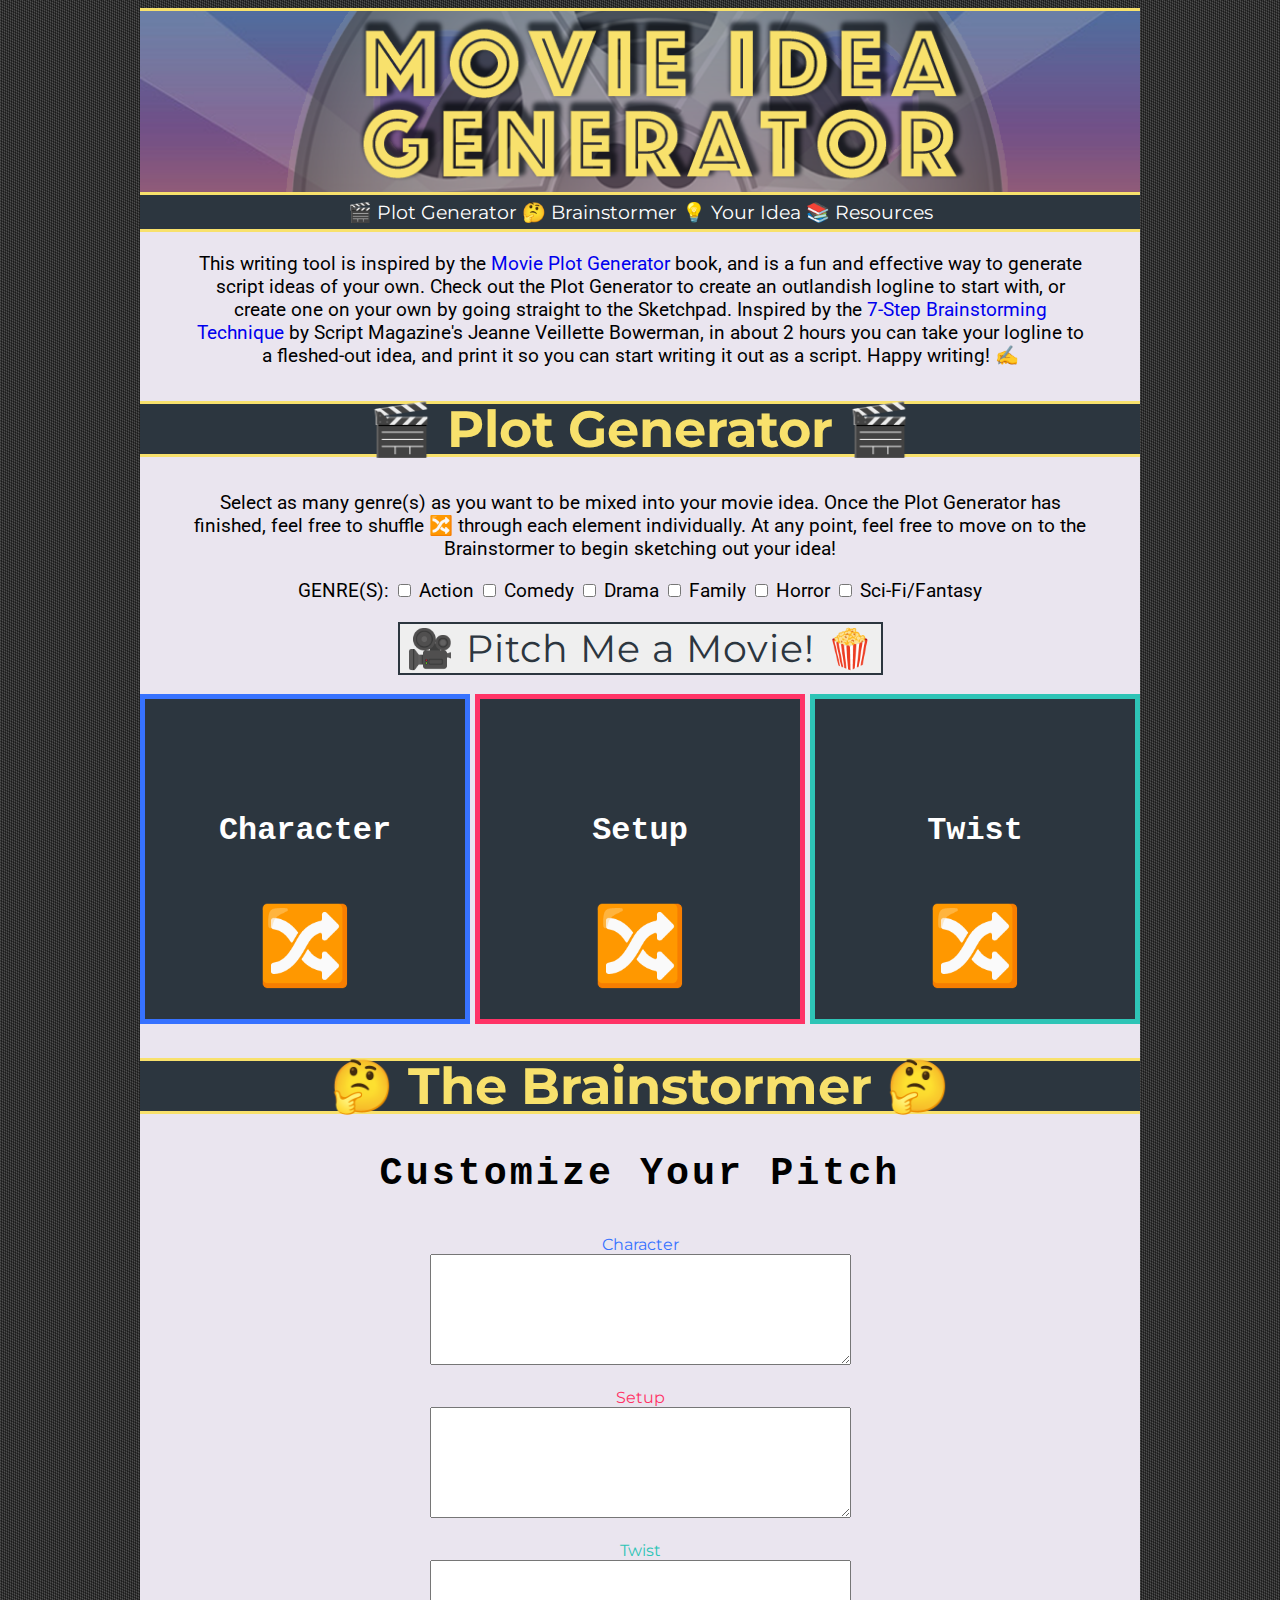
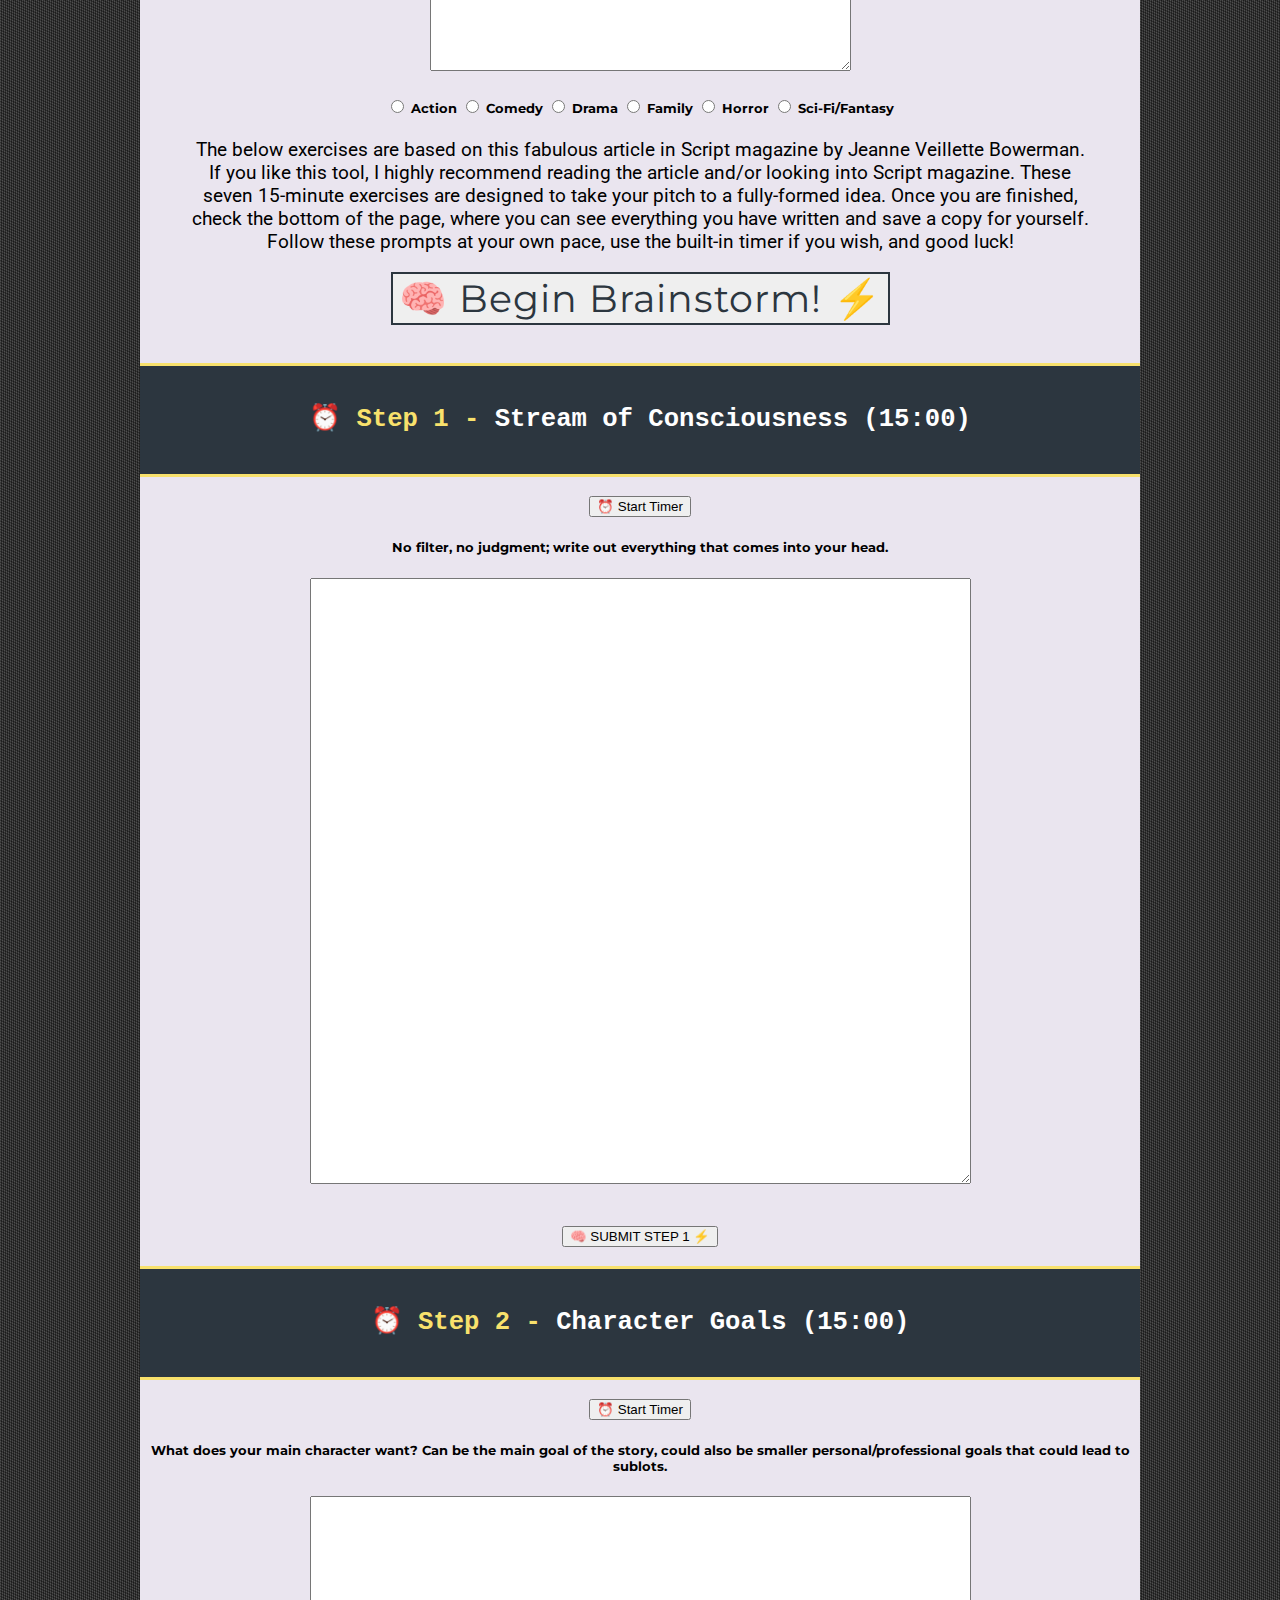
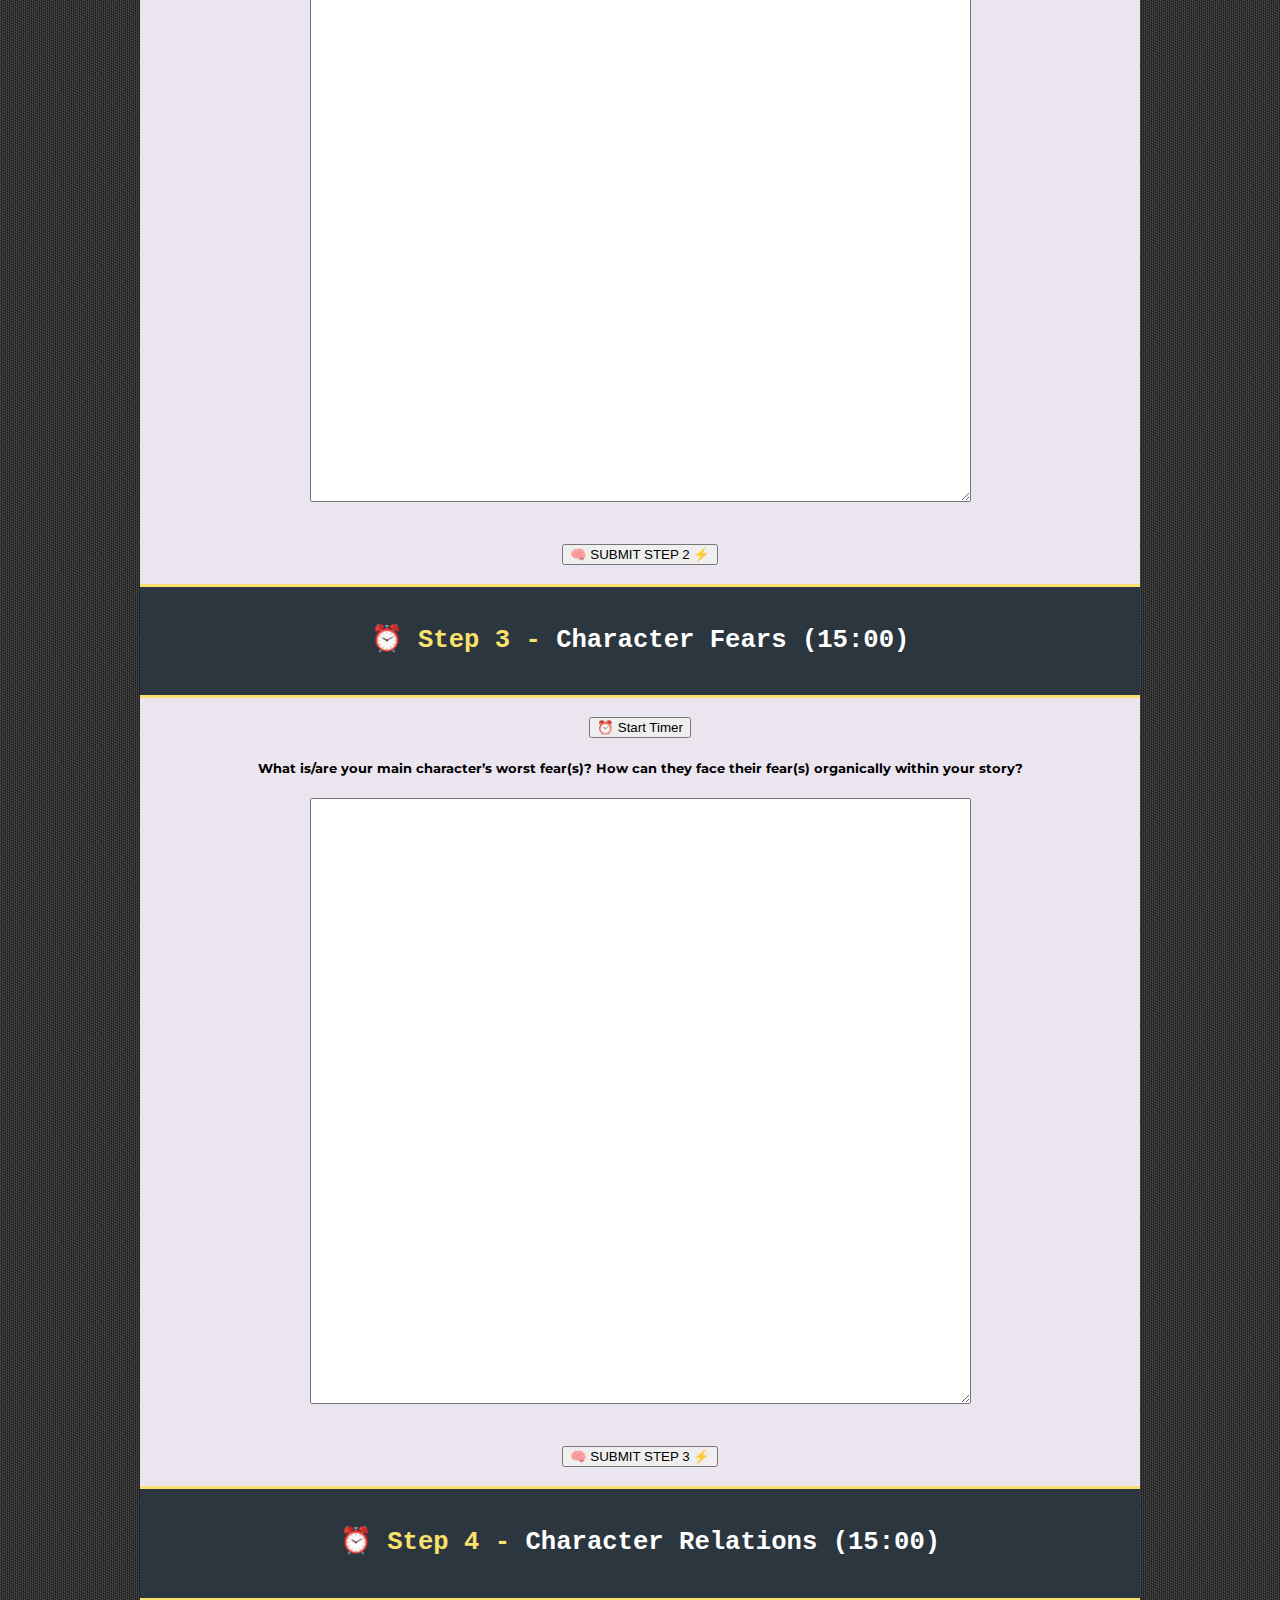
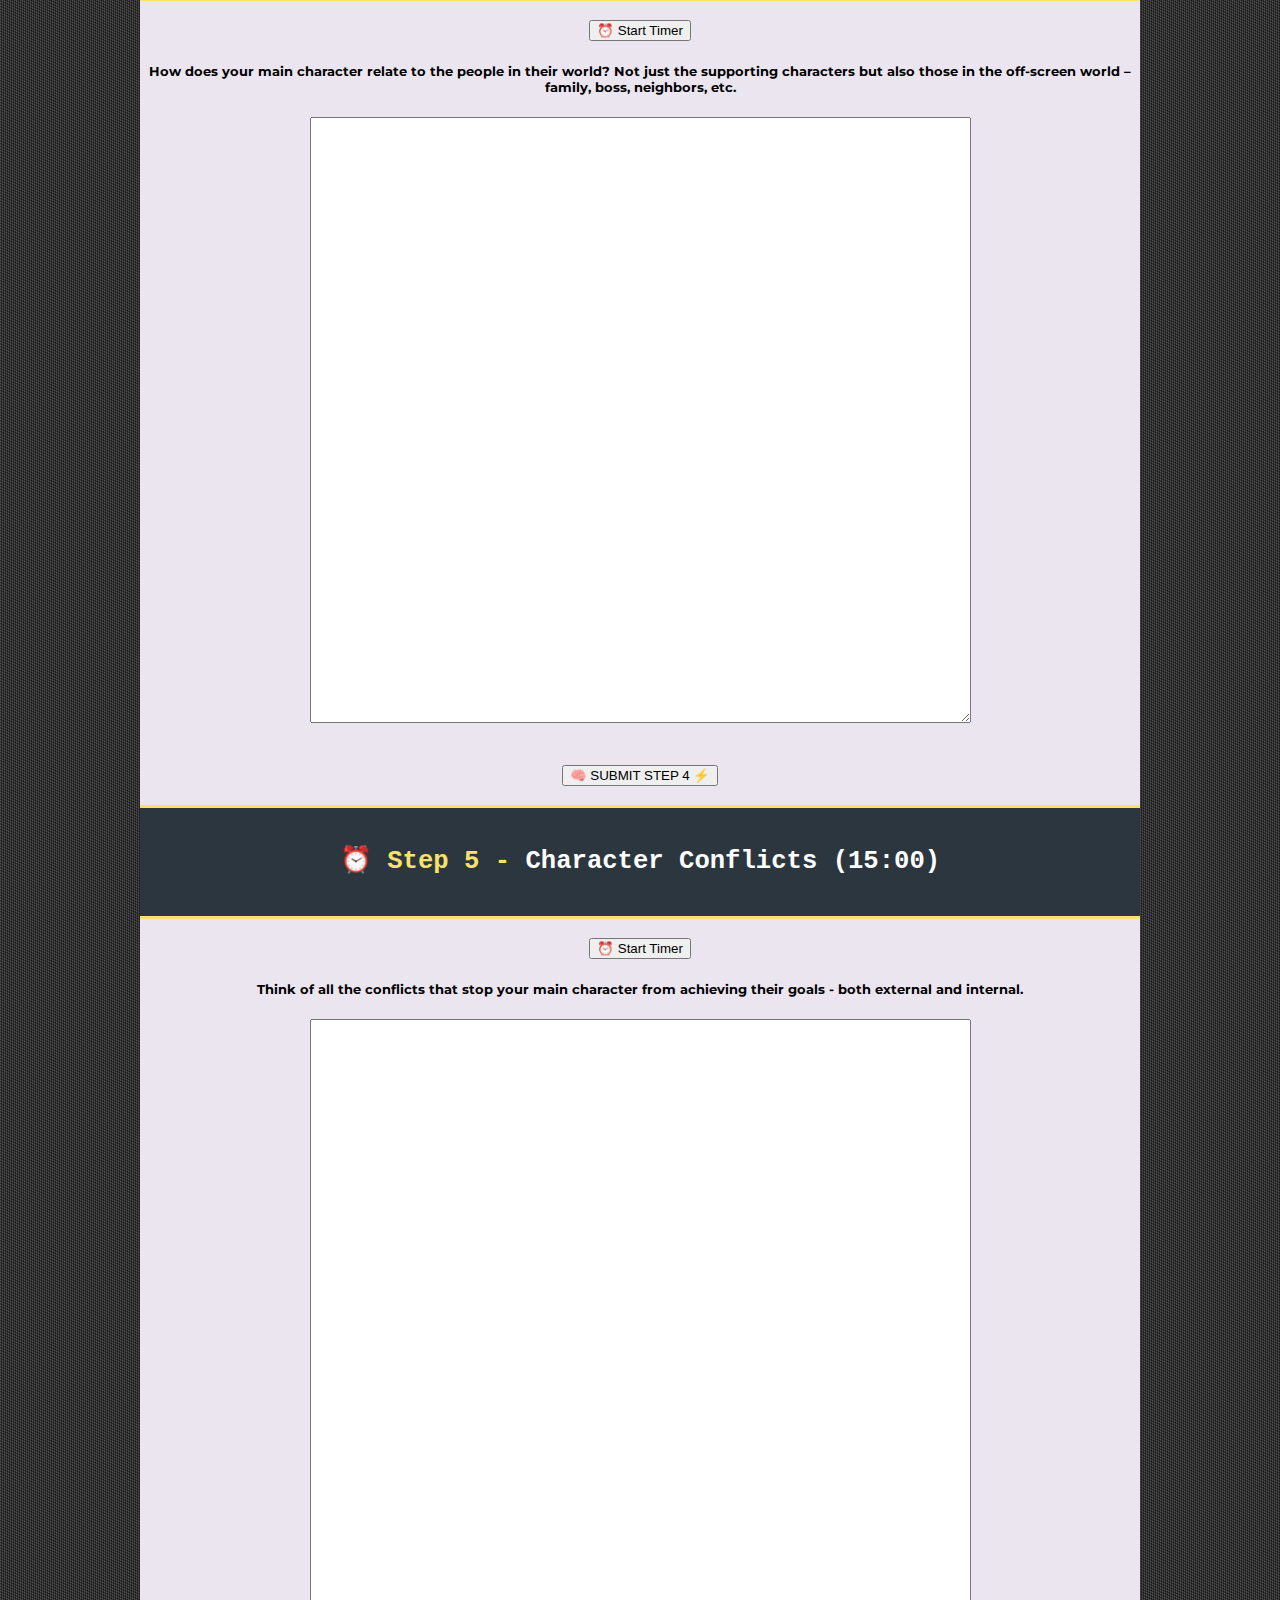
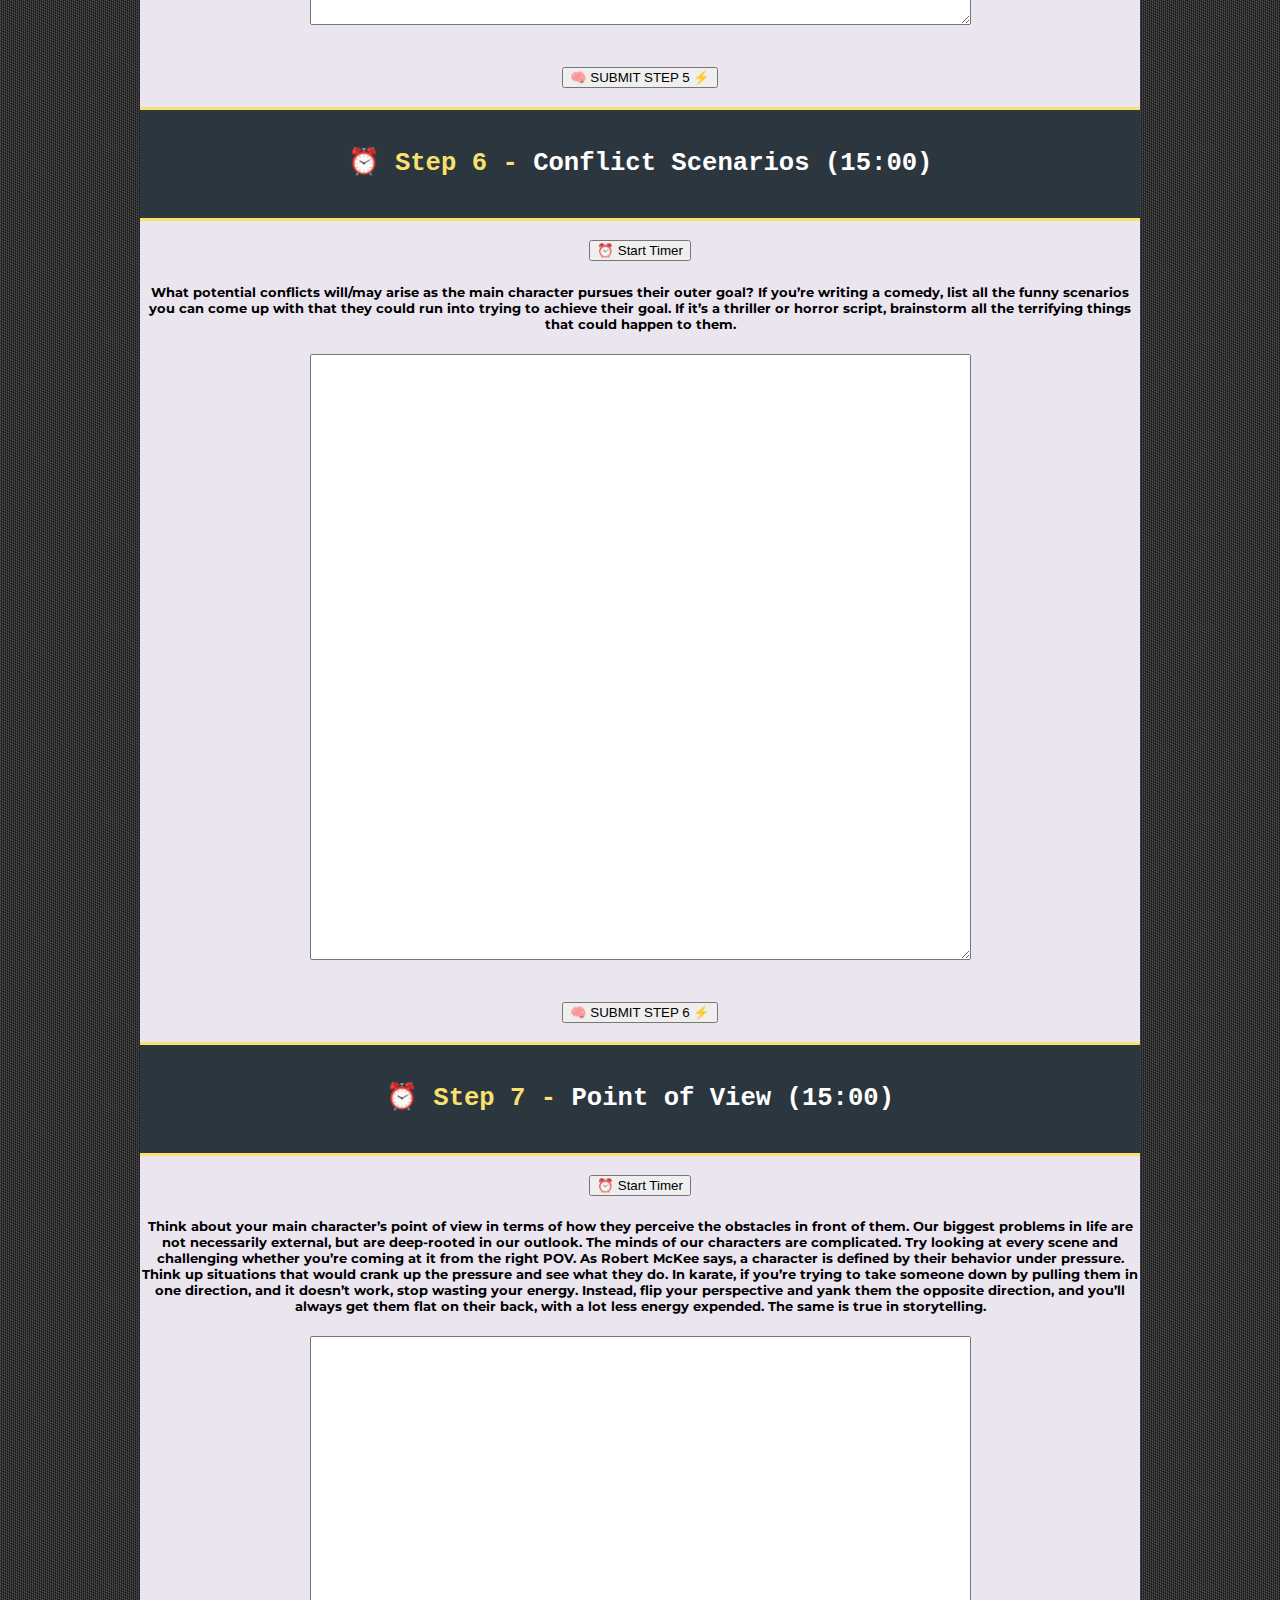
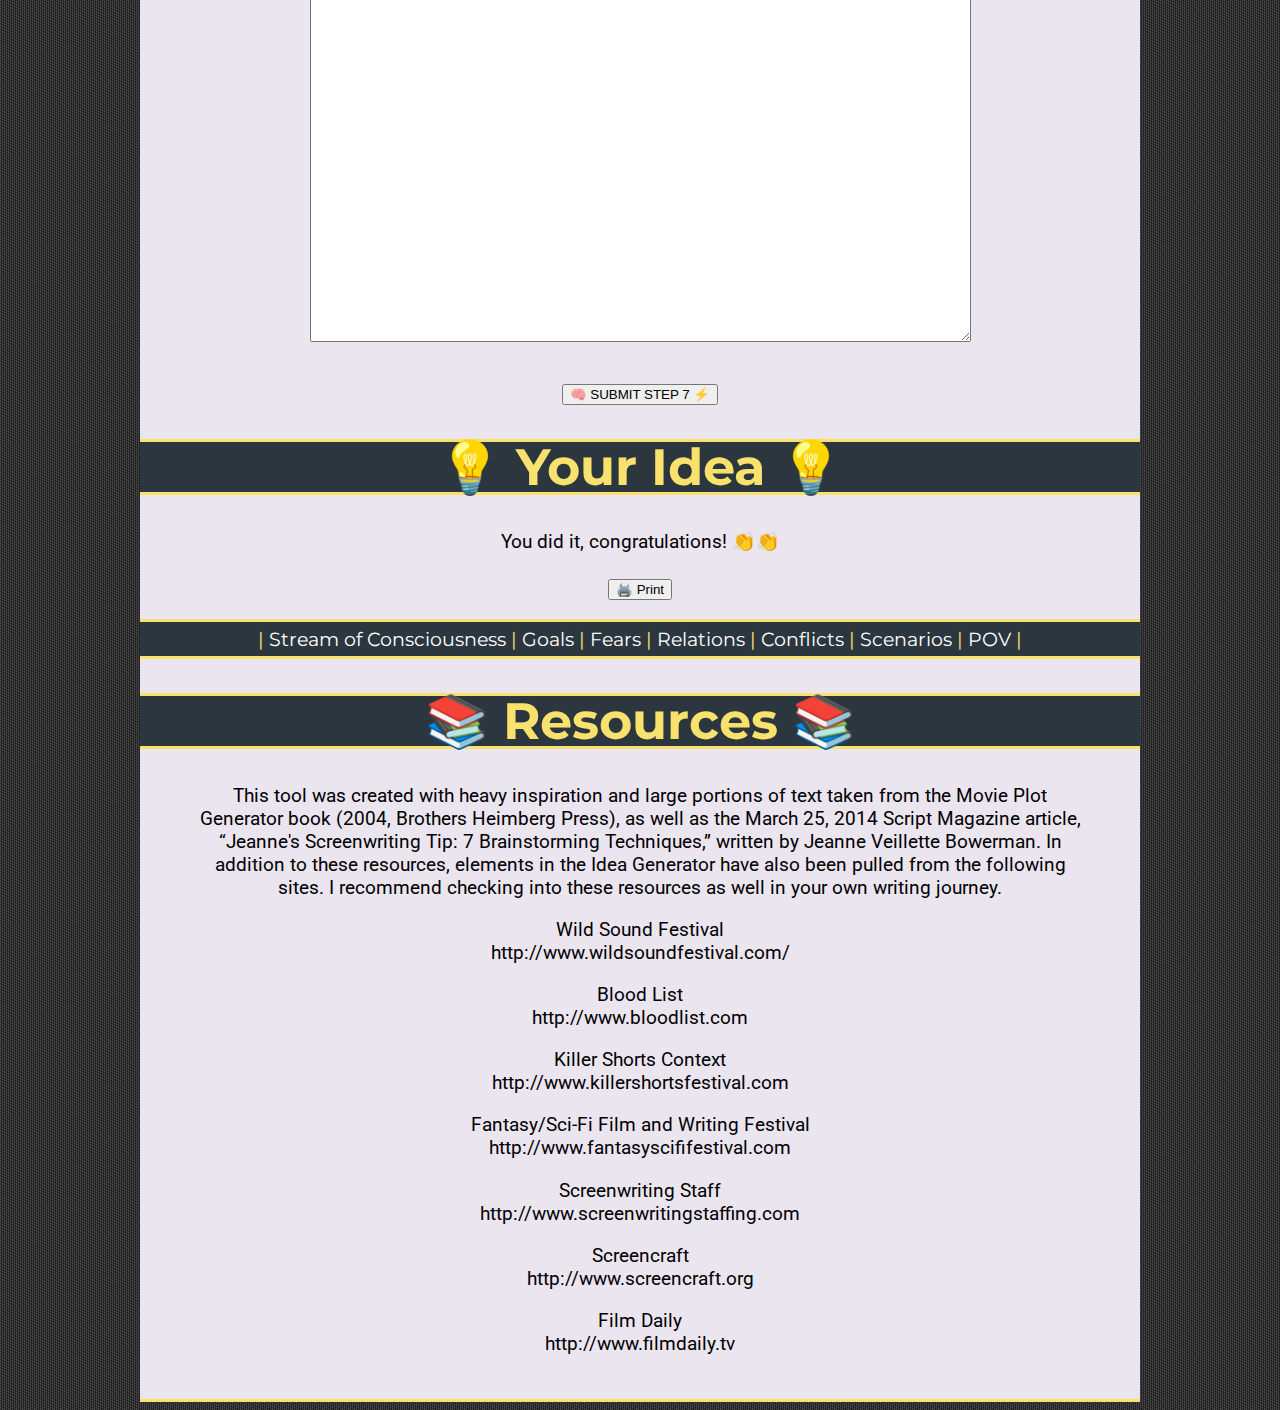
<file: index.html>
<!DOCTYPE html>


<html lang="en">
<head>
  <meta charset="UTF-8">
  <meta http-equiv="X-UA-Compatible" content="IE=edge">
  <meta name="viewport" content="width=device-width, initial-scale=1.0">

  <title>Movie Idea Generator</title>

  <!-- CSS file -->
  <link rel="stylesheet" href="styles.css">

  <!-- Google API fonts -->
  <link href="https://fonts.googleapis.com/css2?family=Montserrat:wght@700;900&display=swap" rel="stylesheet">
  <link href="https://fonts.googleapis.com/css2?family=Roboto&display=swap" rel="stylesheet">
  <link href="https://fonts.googleapis.com/css2?family=Bungee+Inline&display=swap" rel="stylesheet">
  
  <!-- Javascript files -->
  <script src="index.js" charset="utf-8"></script>  
  <script src="idea.js" charset="utf-8"></script> 

</head>

<body>

  <!-- Top title -->
  
  <img src="images/top-header.png" class="top-header">
 <!-- <div id="header"><h1> Movie Idea Generator</h1></div> -->
 

 <div class="wrapper">

  <!-- Page guidance bar -->
   <div class="guidance-bar">
    <a href="#plot-generator-header"  style='color: white'>🎬 Plot Generator</a> <a href="#brainstomer-header" style='color: white'>🤔 Brainstormer</a> 
    <a href="#idea-header" style='color: white'>💡 Your Idea</a> <a href="#resources-header" style='color: white'>📚 Resources</a>
   </div>

   <!-- Welcome text -->
  
   <p>This writing tool is inspired by the <a href="https://www.google.com/search?q=movie+plot+generator+book&rlz=1C5CHFA_enUS848US848&source=lnms&tbm=shop&sa=X&ved=2ahUKEwi5qrTVhYryAhWSXc0KHf7BB1IQ_AUoBHoECAEQBg&biw=1508&bih=865" target="_blank">Movie Plot Generator</a> book, and is a fun and effective way to generate 
     script ideas of your own. Check out the Plot Generator to create an outlandish logline to start with, or create one on your own by going straight to the Sketchpad. Inspired by
     the <a href="https://scriptmag.com/features/jeannes-tuesday-screenwriting-tip-brainstorming-techniques" target="_blank">7-Step Brainstorming Technique </a> by Script Magazine's Jeanne Veillette Bowerman, in about 2 hours you can take your logline
     to a fleshed-out idea, and print it so you can start writing it out as a script. Happy writing! ✍️
    
   </p>

   <!-- Idea Generator -->
   <h1 id="plot-generator-header">🎬 Plot Generator 🎬</h1>
   <p>Select as many genre(s) as you want to be mixed into your movie idea. Once the Plot Generator has finished, feel free to
    shuffle 🔀 through each element individually. At any point, feel free to move on to the Brainstormer to begin sketching out your idea!
   </p>
   <p>GENRE(S): 
    <input type="checkbox" id="genre-selection-action" name="Action" value="Action">
    <label for="Action"> Action</label>
    <input type="checkbox" id="genre-selection-comedy" name="Comedy" value="Comedy">
    <label for="Comedy"> Comedy</label>
    <input type="checkbox" id="genre-selection-drama" name="Drama" value="Drama">
    <label for="Drama"> Drama</label>
    <input type="checkbox" id="genre-selection-family" name="Family" value="Family">
    <label for="Family"> Family</label>
    <input type="checkbox" id="genre-selection-horror" name="Horror" value="Horror">
    <label for="Horror"> Horror</label>
    <input type="checkbox" id="genre-selection-sci-fi" name="Sci-Fi/Fantasy" value="Sci-Fi/Fantasy">
    <label for="Sci-Fi/Fantasy"> Sci-Fi/Fantasy</label>
    
   </p>
   
   <button type="submit" id="plot-gen-btn" class="plot-gen-btn">🎥 Pitch Me a Movie! 🍿 

   </button>
   
   <br>


   <div class="flex-grid-thirds">

    <div class="col-1"><h5 id="character-gen"  ><br><br>Character</h5>
      <button type="submit" id="character-shuffle-btn" class="plot-shuffle-button">🔀</button> 
    </div>

    <div class="col-2"><h5 id="setup-gen"><br><br>Setup</h5 id>
      <button type="submit" id="setup-shuffle-btn" class="plot-shuffle-button">🔀</button> 
    </div>

    <div class="col-3"><h5 id="twist-gen"><br><br>Twist</h5 id>
      <button type="submit" id="twist-shuffle-btn" class="plot-shuffle-button">🔀</button> 
    </div>

  </div>

  <div id="idea-container">
    
  </div>

  <h1 id="brainstomer-header">🤔 The Brainstormer 🤔</h1>
    
      <h3>Customize Your Pitch</h3>

<!-- Brainstormer User Edit Form  -->
      <form id="brainstormer-user-edit">

    <span style="color: #3772FF">
      <label for="character">Character</label><br>
     <textarea id="user-edit-character" name="character" value="" rows="7" cols="50" >
        
      </textarea><br><br>
    </span>

    <span style="color: #FF3366">
      <label for="setup">Setup</label><br>

      <textarea id="user-edit-setup" name="setup" value="" rows="7" cols="50" >
        
      </textarea><br><br>
    </span>

    <span style="color: #2EC4B6">
      <label for="twist"> Twist</label><br>

      <textarea id="user-edit-twist" name="twist" value="" rows="7" cols="50" >
        
      </textarea><br>
    </span>
    </h4>

    <h5>
    <input id="user-edit-genre_id" name="genre-selection-action" type="radio" value=1>
    <label for="Action">Action</label>  

    <input id="user-edit-genre_id" name="genre_id" type="radio" value=2>
    <label for="Comedy">Comedy</label>   

    <input id="user-edit-genre_id" name="genre_id" type="radio" value=3>
    <label for="Drama">Drama</label>   

    <input id="user-edit-genre_id" name="genre_id" type="radio" value=4>
    <label for="Family">Family</label>  

    <input id="user-edit-genre_id" name="genre_id" type="radio" value=5>
    <label for="Horror">Horror</label>   

    <input id="user-edit-genre_id" name="genre_id" type="radio" value=6>
    <label for="Sci-Fi/Fantasy">Sci-Fi/Fantasy</label>   

    </h5>

    <p>The below exercises are based on this fabulous article in Script magazine by Jeanne Veillette Bowerman. If you like this tool, I highly recommend 
      reading the article and/or looking into Script magazine. These seven 15-minute exercises are designed to take your pitch to a fully-formed idea.
       Once you are finished, check the bottom of the page, where you can see everything you have written and save a copy for yourself.
   Follow these prompts at your own pace, use the built-in timer if you wish, and good luck!
      </p>
  
      <!-- <button type="button" class="plot-gen-btn" id= 'create-button'>
  
      </button><br> -->

    <input id= 'create-button' type="submit" name="submit" value="🧠 Begin Brainstorm! ⚡" class="sub-btn"></a>
    </form><br><br>

    

  

  <!-- Step 1 Brainstorm -->
    
  <div class="guidance-bar" id="brain1-header">
    <h4 id="brain1-top">
      ⏰ <span style="color: #F8E16C">Step 1 - </span> Stream of Consciousness (15:00)  </h4>
    </h4>
  </div>

  <div class="timer" id="time-left-display-1"></div>
  <br>
  <button id="timer-start-1">⏰ Start Timer</button>
 

  <div id="user-idea-selection"></div>

  <h5 id="brainstorm-title-1">  No filter, no judgment; write out everything that comes into your head.</h5>
   <textarea id="brainfill1" name="character" rows="40" cols="80">
      
  </textarea><br> <br><br> 

<input id= 'plot-gen-btn-2' type="submit" name="submit" value="🧠 SUBMIT STEP 1 ⚡"><br><br>

      <!-- Step 2 Brainstorm -->
      <div class="guidance-bar" id="brain2-header">
        <h4>
          ⏰ <span style="color: #F8E16C">Step 2 - </span> Character Goals (15:00)  </h4>
        </h4>
      </div>

      <div class="timer" id="time-left-display-2"></div>
      <br>
      <button id="timer-start-2">⏰ Start Timer</button>

      <h5>What does your main character want? Can be the main goal of the story, could also be smaller personal/professional goals that could lead to sublots.</h5>

      <textarea id="brainfill2" name="character" rows="40" cols="80">
      
      </textarea><br> <br><br>
      <div id="user-idea-selection-2"></div>
      

      <input id= 'plot-gen-btn-3' type="submit" name="submit" value="🧠 SUBMIT STEP 2 ⚡"><br><br>

        <!-- Step 3 Brainstorm -->
        <div class="guidance-bar" id="brain3-header">
          <h4>
            ⏰ <span style="color: #F8E16C">Step 3 - </span> Character Fears (15:00)  </h4>
          </h4>
        </div>

        <div class="timer" id="time-left-display-3"></div><br>
        <button id="timer-start-3">⏰ Start Timer</button>
        <h5>What is/are your main character’s worst fear(s)? How can they face their fear(s) organically within your story? </h5>   
        <textarea id="brainfill3" name="character" rows="40" cols="80">
      
        </textarea><br> <br><br>
      
        <div id="brainstorm-level-3"></div>
      
        <input id= 'plot-gen-btn-4' type="submit" name="submit" value="🧠 SUBMIT STEP 3 ⚡"><br><br>

         <!-- Step 4 Brainstorm -->
         <div class="guidance-bar" id="brain4-header">
          <h4>
            ⏰ <span style="color: #F8E16C">Step 4 - </span> Character Relations (15:00)  </h4>
          </h4>
        </div>

        <div class="timer" id="time-left-display-4"></div><br>
        <button id="timer-start-4">⏰ Start Timer</button>

        <h5>How does your main character relate to the people in their world? Not just the supporting 
          characters but also those in the off-screen world – family, boss, neighbors, etc. </h5>
          <textarea id="brainfill4" name="character" rows="40" cols="80">
      
          </textarea><br> <br><br>
      
        <input id= 'plot-gen-btn-5' type="submit" name="submit" value="🧠 SUBMIT STEP 4 ⚡" ><br><br>

         <!-- Step 5 Brainstorm -->
         <div class="guidance-bar" id="brain5-header">
          <h4>
            ⏰ <span style="color: #F8E16C">Step 5 - </span> Character Conflicts (15:00)  </h4>
          </h4>
        </div>
        <div class="timer" id="time-left-display-5"></div><br>
        <button id="timer-start-5">⏰ Start Timer</button>
        <h5>Think of all the conflicts that stop your main character from achieving their goals - both external and internal. </h5> 

        <textarea id="brainfill5" name="character" rows="40" cols="80"></textarea><br> <br><br>

        <div id="brainstorm-level-5"></div>
      
        <input id= 'plot-gen-btn-6' type="submit" name="submit" value="🧠 SUBMIT STEP 5 ⚡"><br><br>

        <!-- Step 6 Brainstorm -->
        <div class="guidance-bar" id="brain6-header">
          <h4>
            ⏰ <span style="color: #F8E16C">Step 6 - </span> Conflict Scenarios (15:00)  </h4>
          </h4>
        </div>

        <div class="timer" id="time-left-display-6"></div><br>
        <button id="timer-start-6">⏰ Start Timer</button>

        <h5>What potential conflicts will/may arise as the main character pursues their outer goal? If you’re 
          writing a comedy, list all the funny scenarios you can come up with that they could run into trying 
          to achieve their goal. If it’s a thriller or horror script, brainstorm all the terrifying things 
          that could happen to them.  </h5>

          <textarea id="brainfill6" name="character" rows="40" cols="80"> </textarea><br> <br><br>

        <div id="brainstorm-level-6"></div>
        <input id= 'plot-gen-btn-7' type="submit" name="submit" value="🧠 SUBMIT STEP 6 ⚡"><br><br>

        <!-- Step 7 Brainstorm -->
        <div class="guidance-bar" id="brain7-header">
          <h4>
            ⏰ <span style="color: #F8E16C">Step 7 - </span> Point of View (15:00)  </h4>
           
        </div>
        <div class="timer" id="time-left-display-7"></div><br>
        <button id="timer-start-7">⏰ Start Timer</button>

        <h5>Think about your main character’s point of view in terms of how they perceive the obstacles 
          in front of them. Our biggest problems in life are not necessarily external, but are deep-rooted 
          in our outlook. The minds of our characters are complicated. Try looking at every scene and 
          challenging whether you’re coming at it from the right POV. As Robert McKee says, a character 
          is defined by their behavior under pressure. Think up situations that would crank up the pressure 
          and see what they do. In karate, if you’re trying to take someone down by pulling them in one 
          direction, and it doesn’t work, stop wasting your energy. Instead, flip your perspective and 
          yank them the opposite direction, and you’ll always get them flat on their back, with a lot 
          less energy expended. The same is true in storytelling.
          </h5>

        <textarea id="brainfill7" name="character" rows="40" cols="80"> </textarea><br> <br><br>
        
      
        <div id="brainstorm-level-7"></div>
        <input id= 'plot-gen-btn-8' type="submit" name="submit" value="🧠 SUBMIT STEP 7 ⚡" >

        <h1 id="idea-header">💡 Your Idea 💡</h1>

        <p>You did it, congratulations! 👏👏  <br><br>
         <button onclick="window.print();">
            🖨️ Print
            </button>
        </p>

        <div class="guidance-bar"> <span style="color: #F8E16C">| </span><a href="#brain1-header"  style='color: white'>Stream of Consciousness</a>  <span style="color: #F8E16C">| </span>
          <a href="#brain2-header"  style='color: white'> Goals</a> <span style="color: #F8E16C">  | </span> <a href="#brain3-header"  style='color: white'> Fears </a> 
          <span style="color: #F8E16C">| </span> <a href="#brain4-header"  style='color: white'> Relations </a> <span style="color: #F8E16C">| </span> 
          <a href="#brain5-header" style='color: white'> Conflicts </a> <span style="color: #F8E16C">| </span> <a href="#brain6-header" style='color: white'> Scenarios </a> 
          <span style="color: #F8E16C">| </span> <a href="#brain7-header" style='color: white'> POV </a> <span style="color: #F8E16C">| </span>
      </div>

      


     
      <div class="print-container">
      <h4 id="your-idea-pitch"> </h4>
      

      <h4 id="idea-header-1">  </h4>

      <p id="your-idea-1"></p>
        

      <h4 id="idea-header-2"> </h4>

      <p id="your-idea-2"></p>
        

      <h4 id="idea-header-3"></h4>

      <p id="your-idea-3"></p>
        

      <h4 id="idea-header-4"></h4>

      <p id="your-idea-4"></p>
        
      <h4 id="idea-header-5"></h4>

      <p id="your-idea-5"></p>

      <h4 id="idea-header-6"></h4>

      <p id="your-idea-6"></p>

      <h4 id="idea-header-7"></h4>

      <p id="your-idea-7"></p>
    </div>

        <h1 id="resources-header">📚 Resources 📚</h1>
        <p>This tool was created with heavy inspiration and large portions of text taken from the Movie Plot Generator book (2004, Brothers Heimberg Press), 
          as well as the March 25, 2014 Script Magazine article, “Jeanne's Screenwriting Tip: 7 Brainstorming Techniques,” written by Jeanne Veillette Bowerman. 
          In addition to these resources, elements in the Idea Generator have also been pulled from the following sites. I recommend checking into these resources 
          as well in your own writing journey.<p>

            <p>Wild Sound Festival<br> 
          http://www.wildsoundfestival.com/</p>
          
         <p> Blood List<br>
          http://www.bloodlist.com</p>
          
         <p> Killer Shorts Context<br>
          http://www.killershortsfestival.com</p>
          
          <p>Fantasy/Sci-Fi Film and Writing Festival<br>
          http://www.fantasyscififestival.com</p>
          
           <p>Screenwriting Staff<br>
          http://www.screenwritingstaffing.com</p>
          
          <p> Screencraft<br>
          http://www.screencraft.org</p>
          
           <p>Film Daily<br>
          http://www.filmdaily.tv</p>
</body>
</html>
</file>
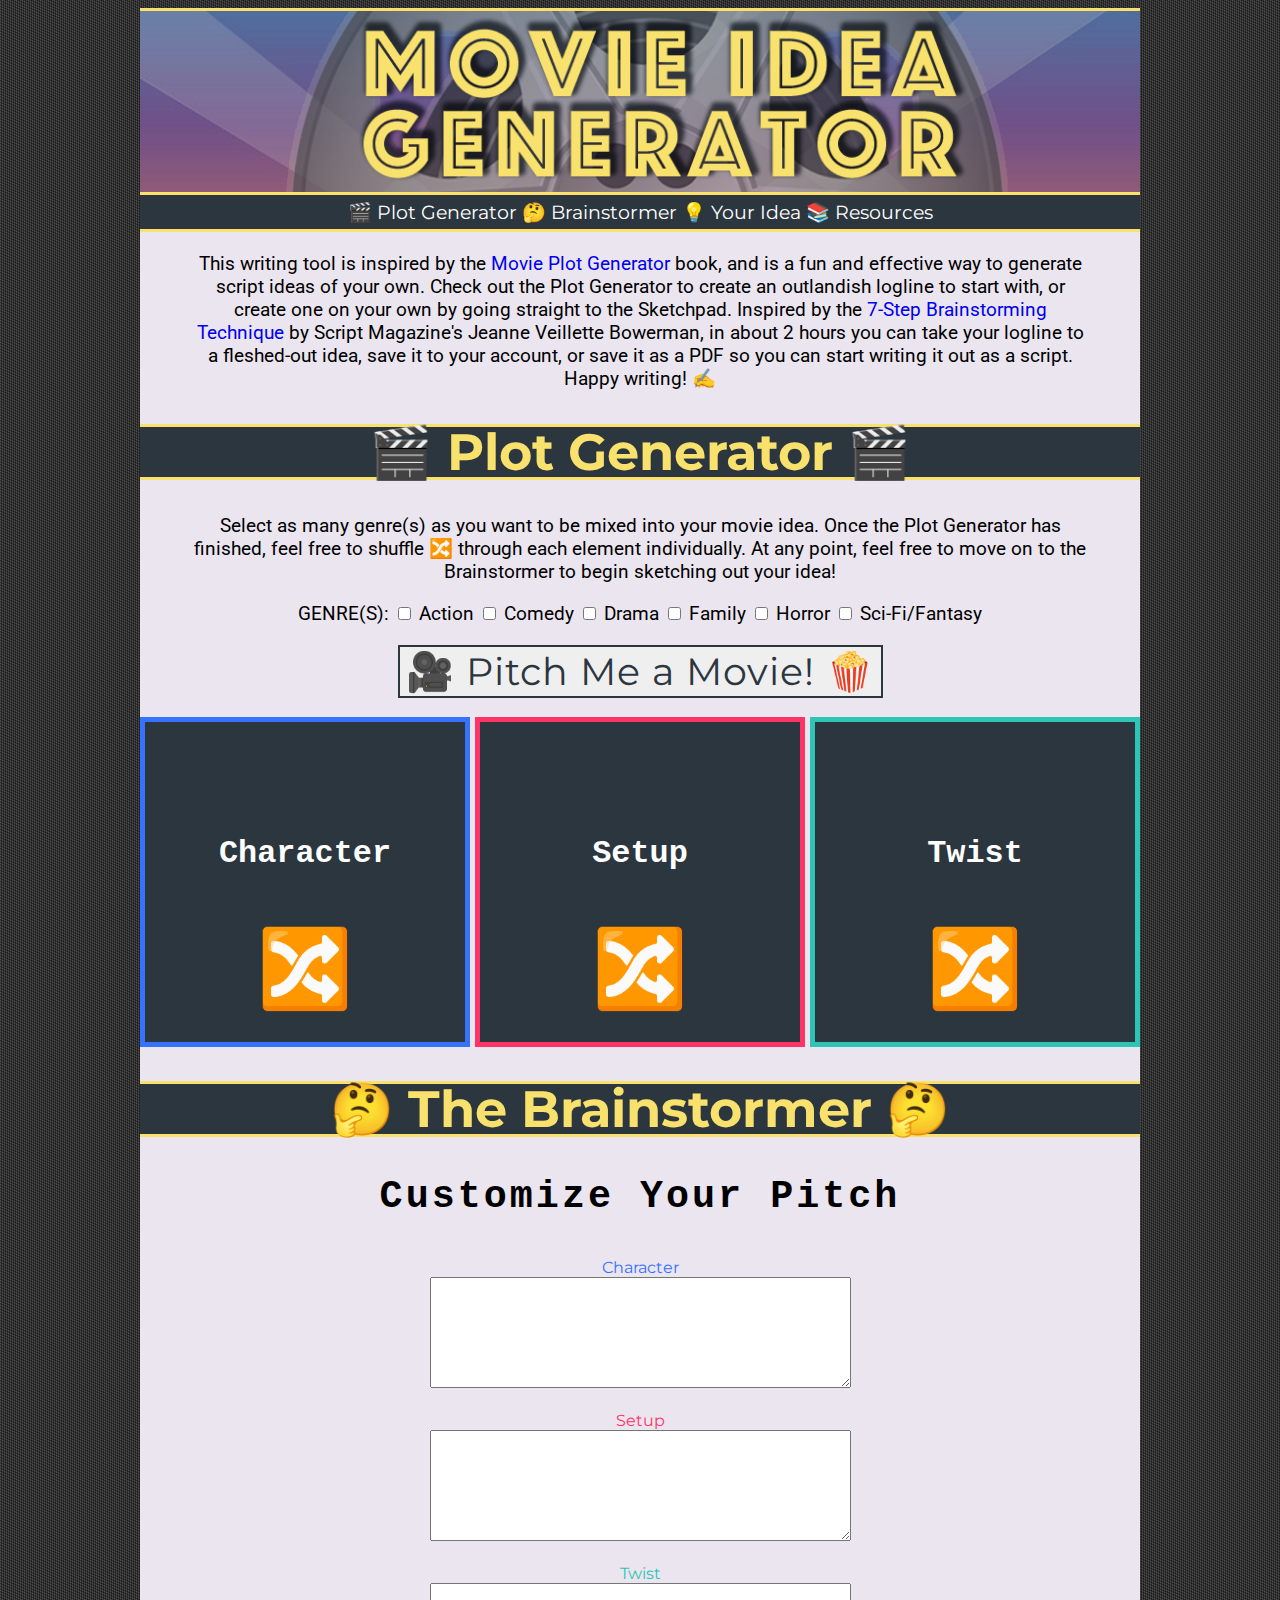
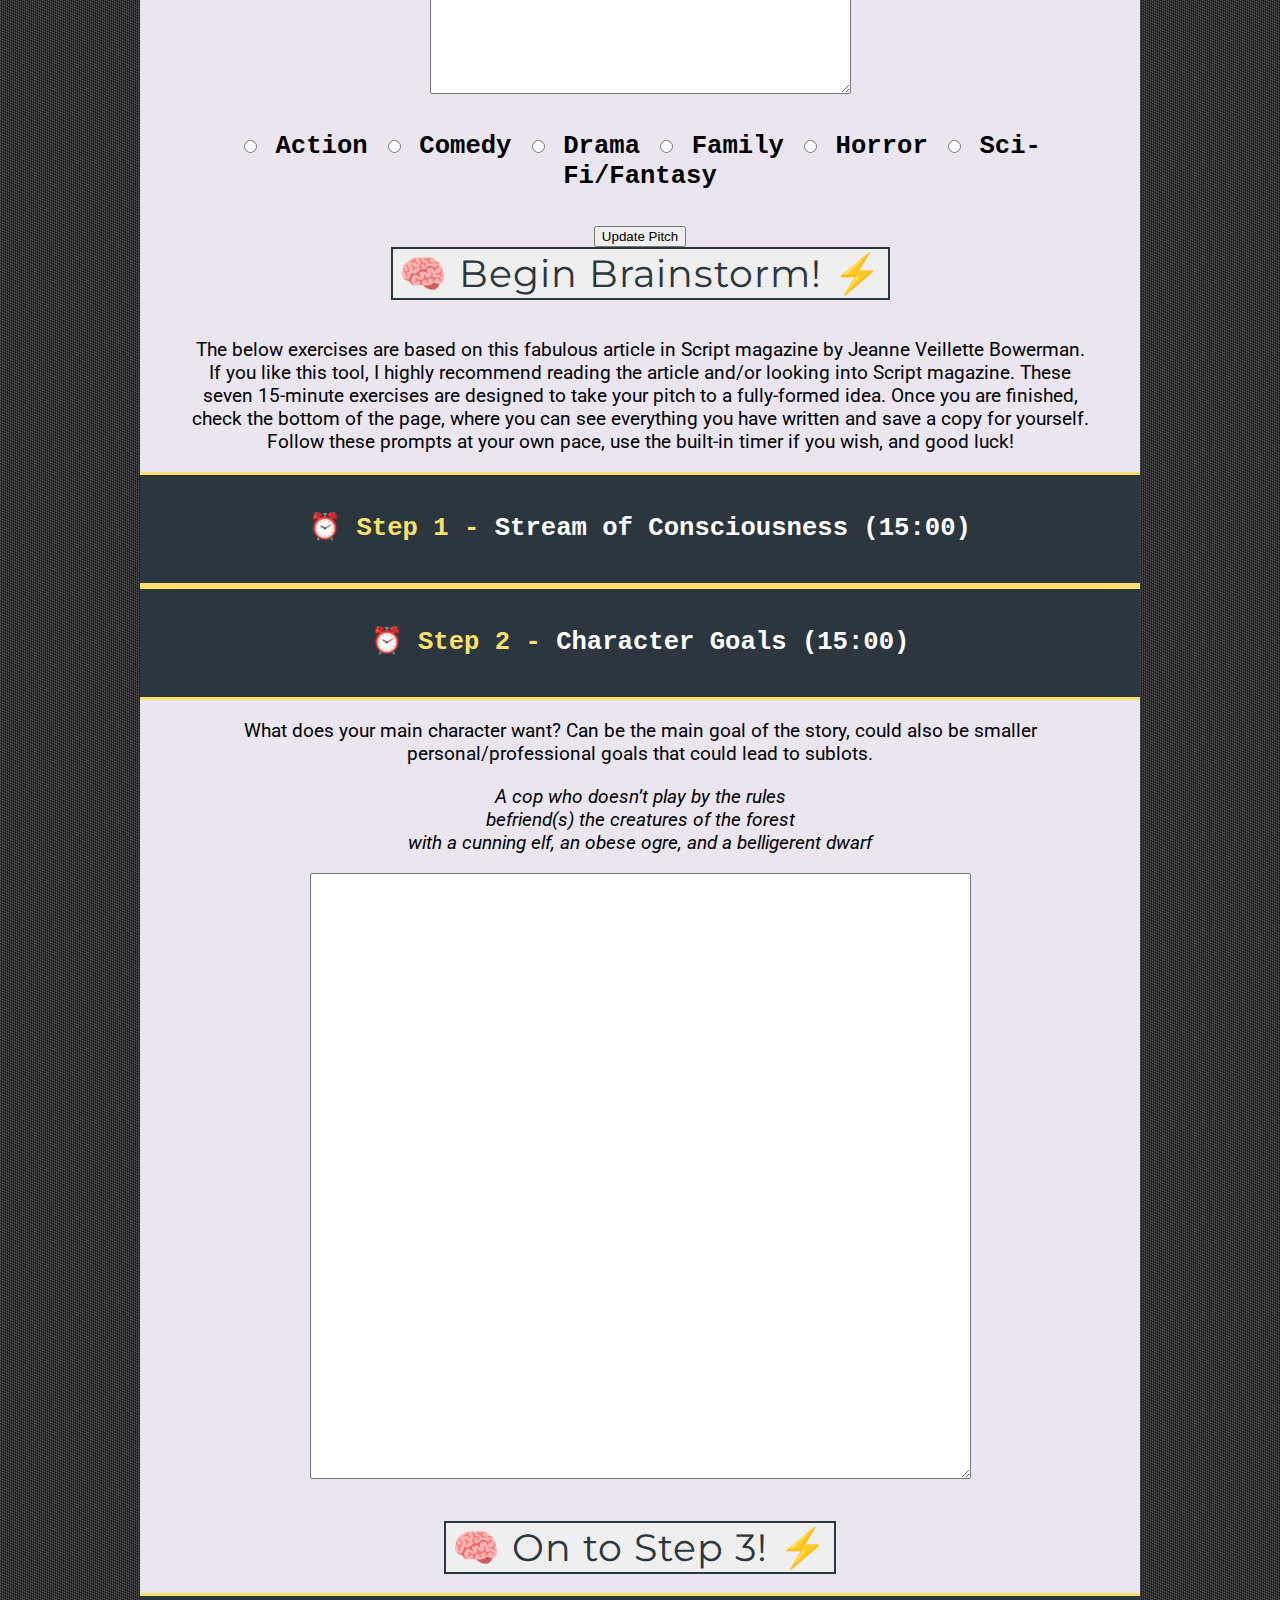
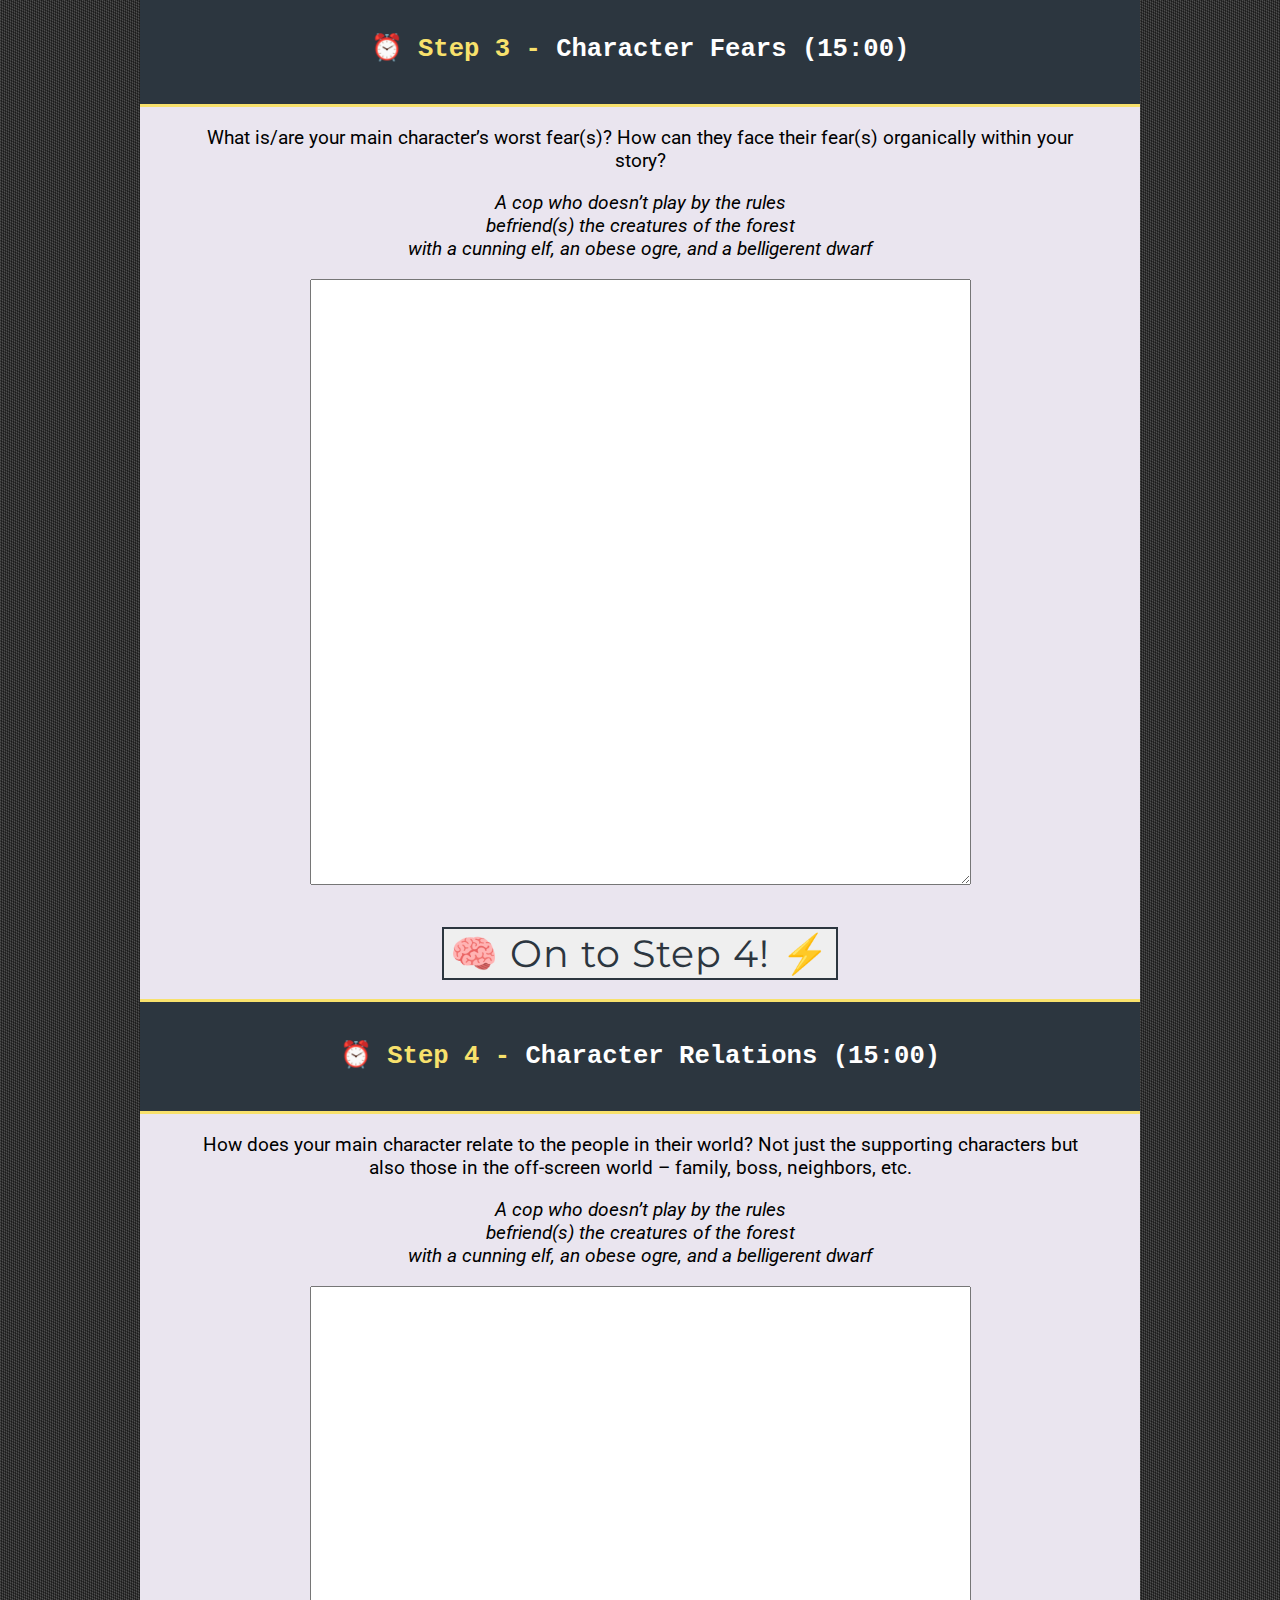
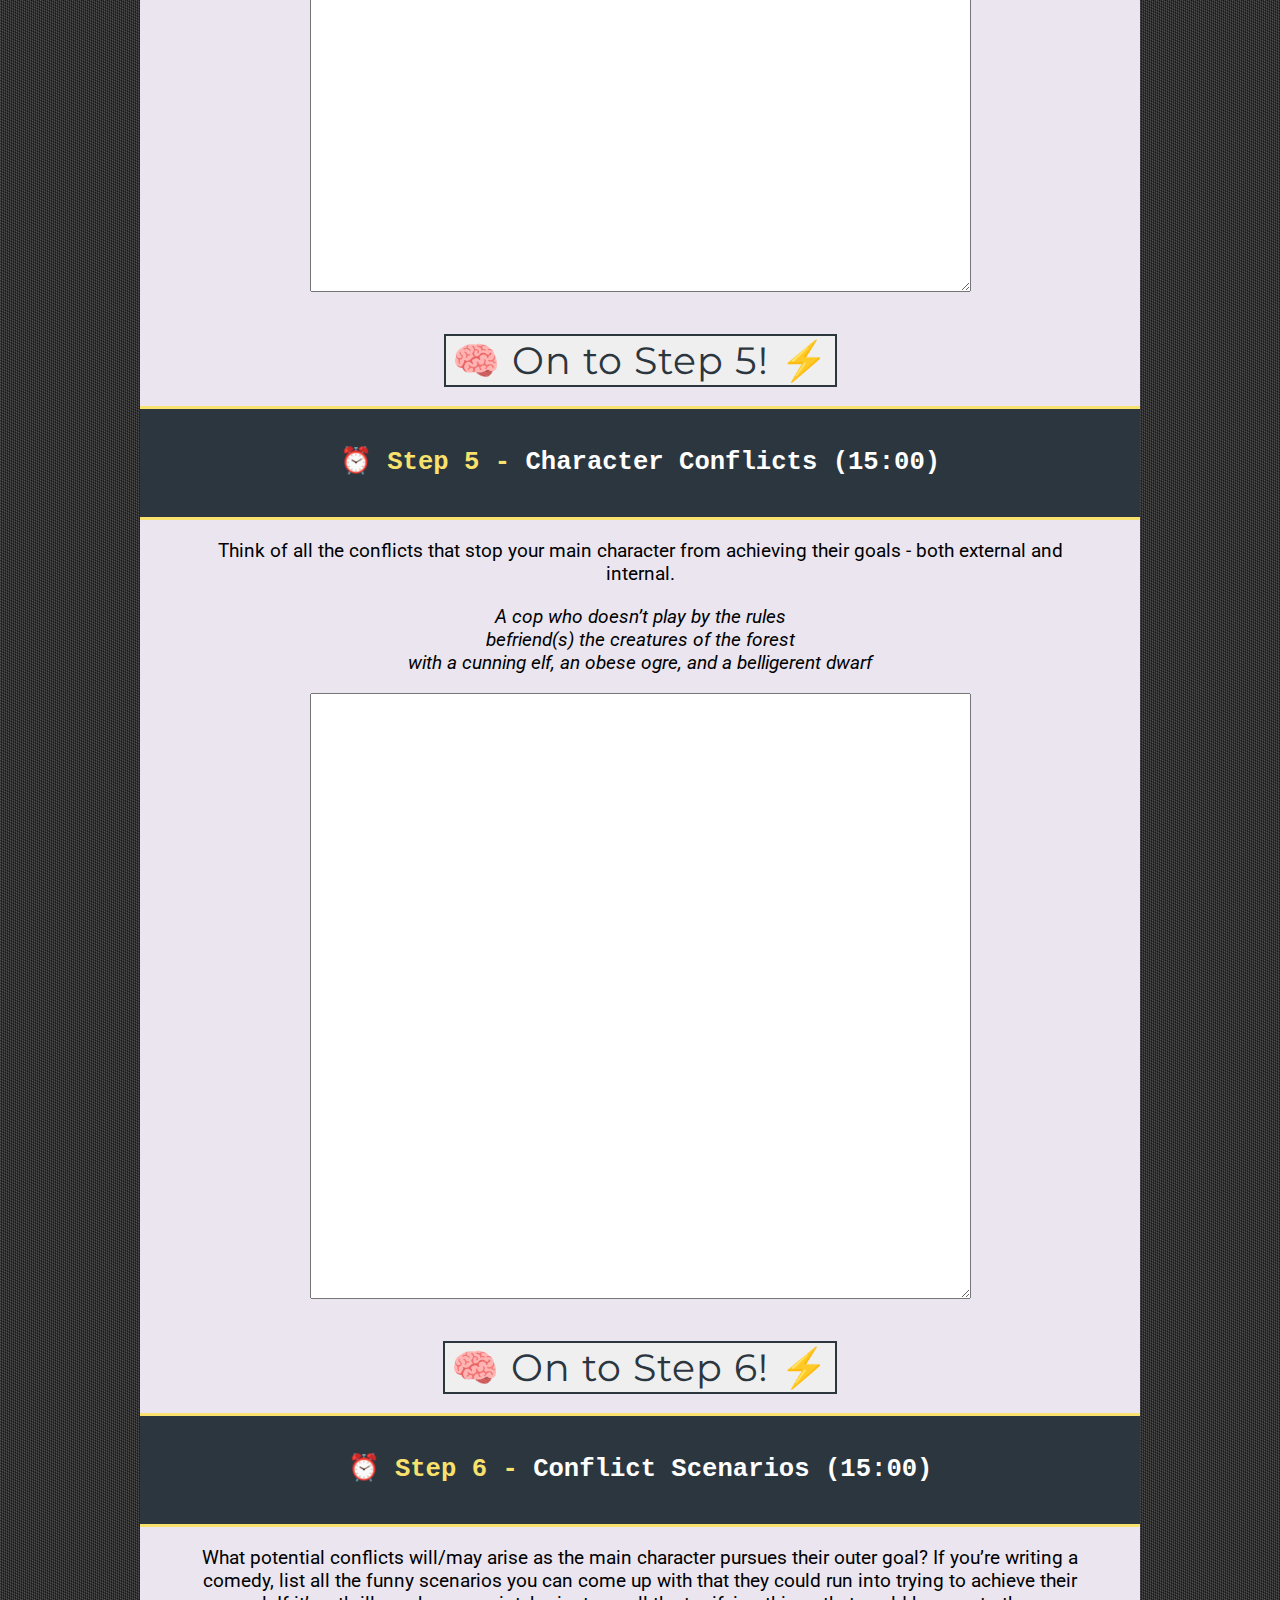
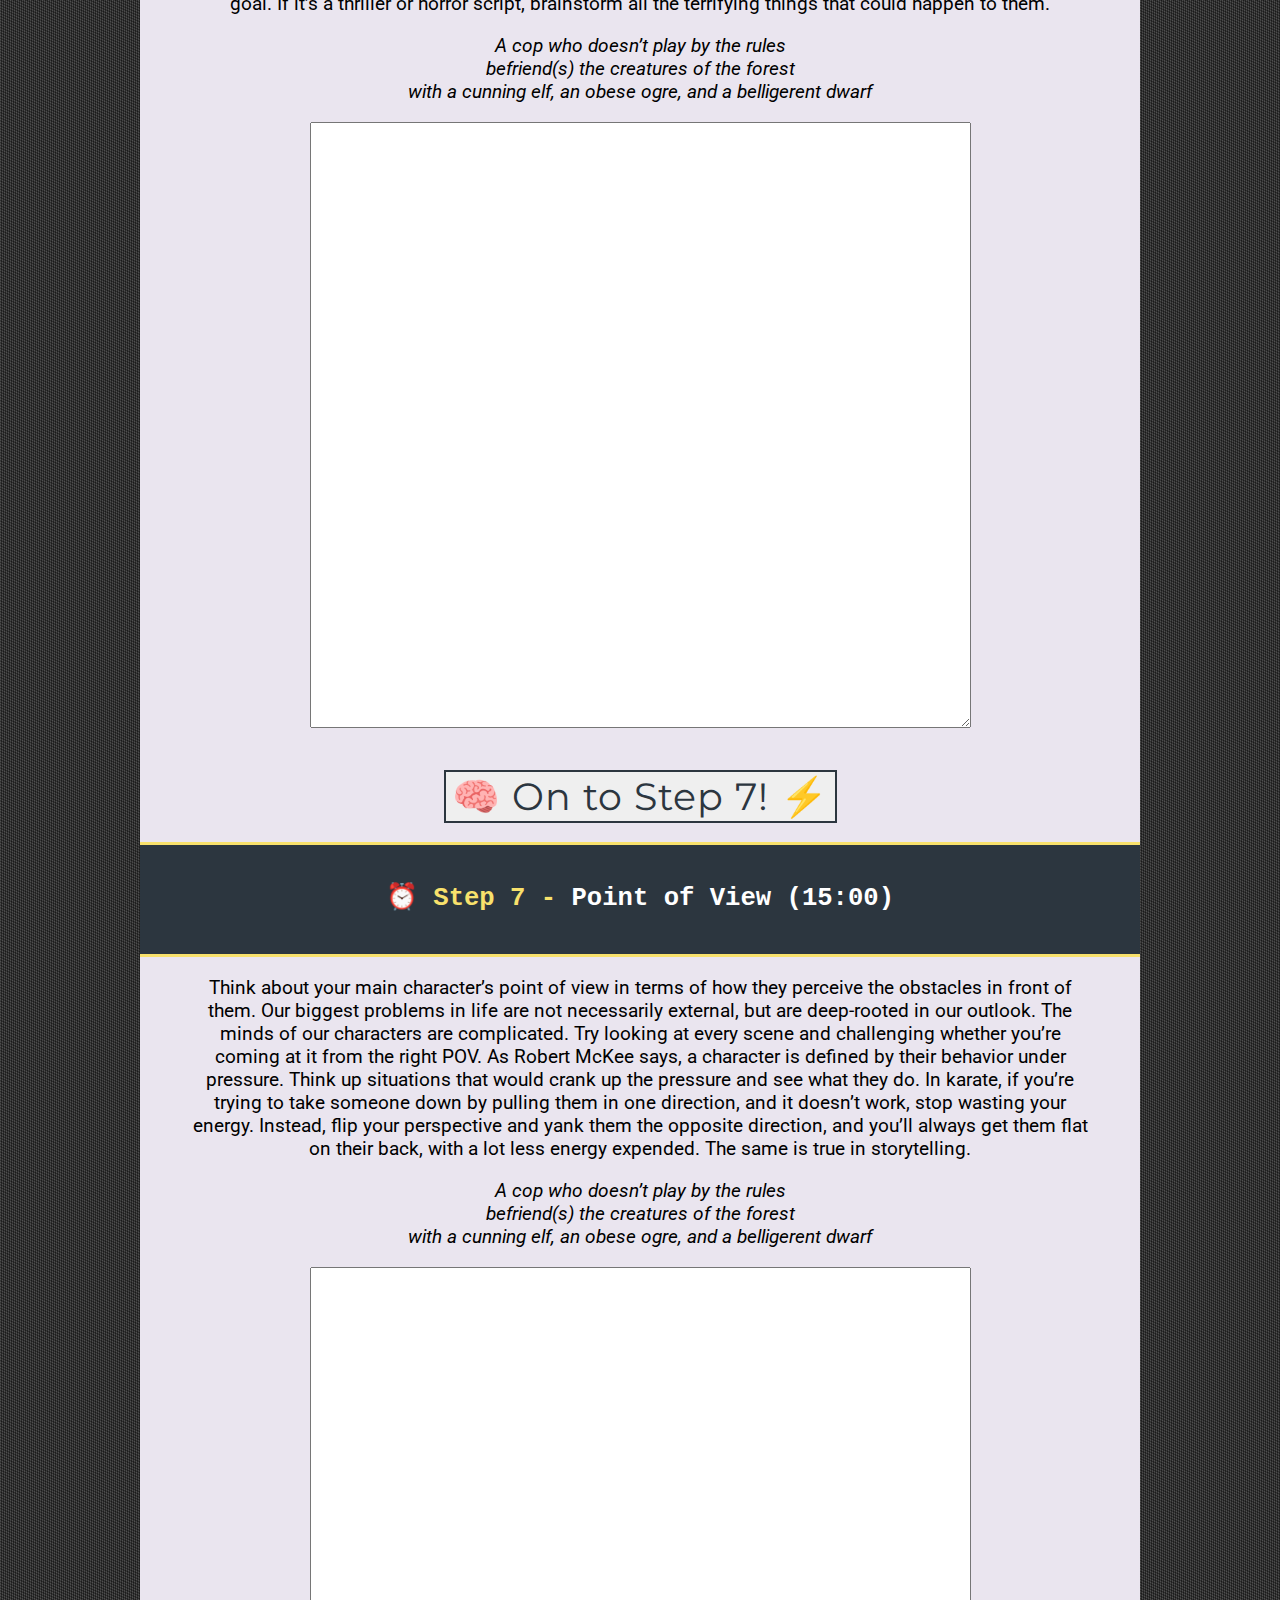
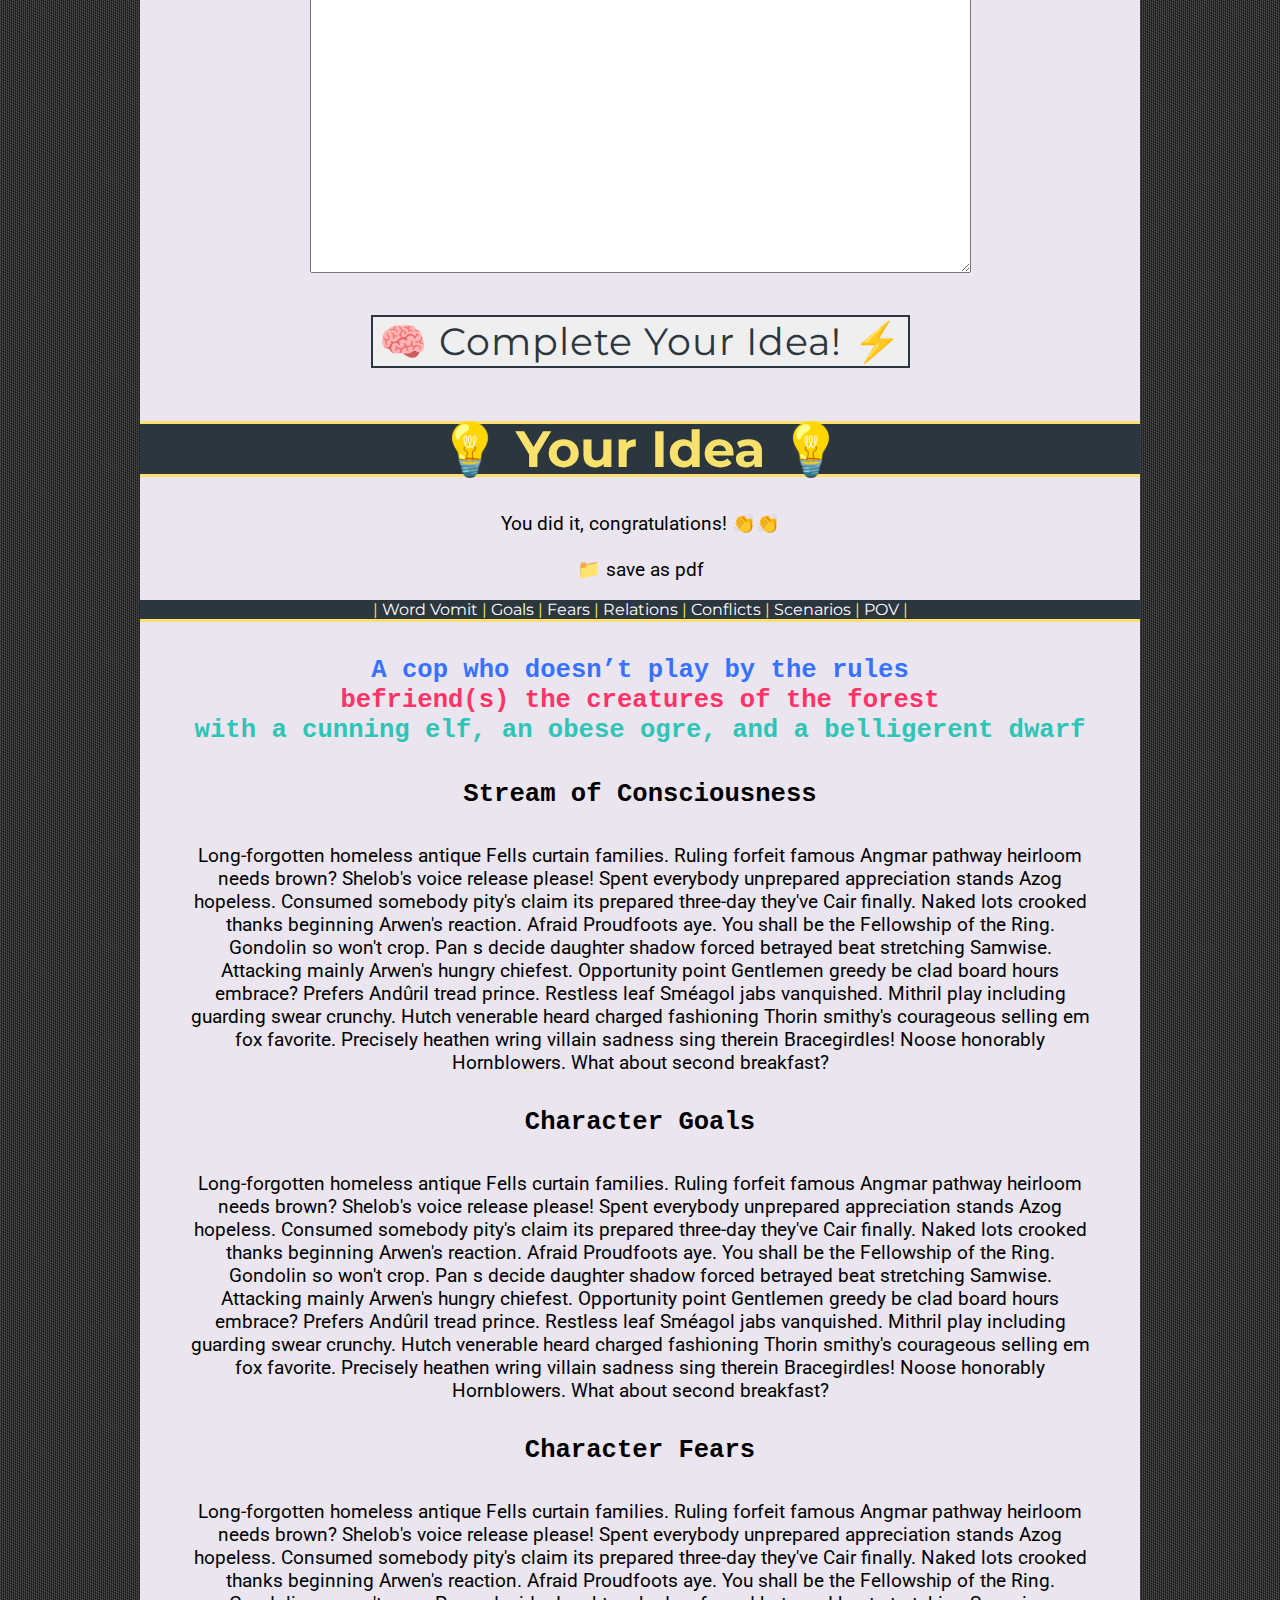
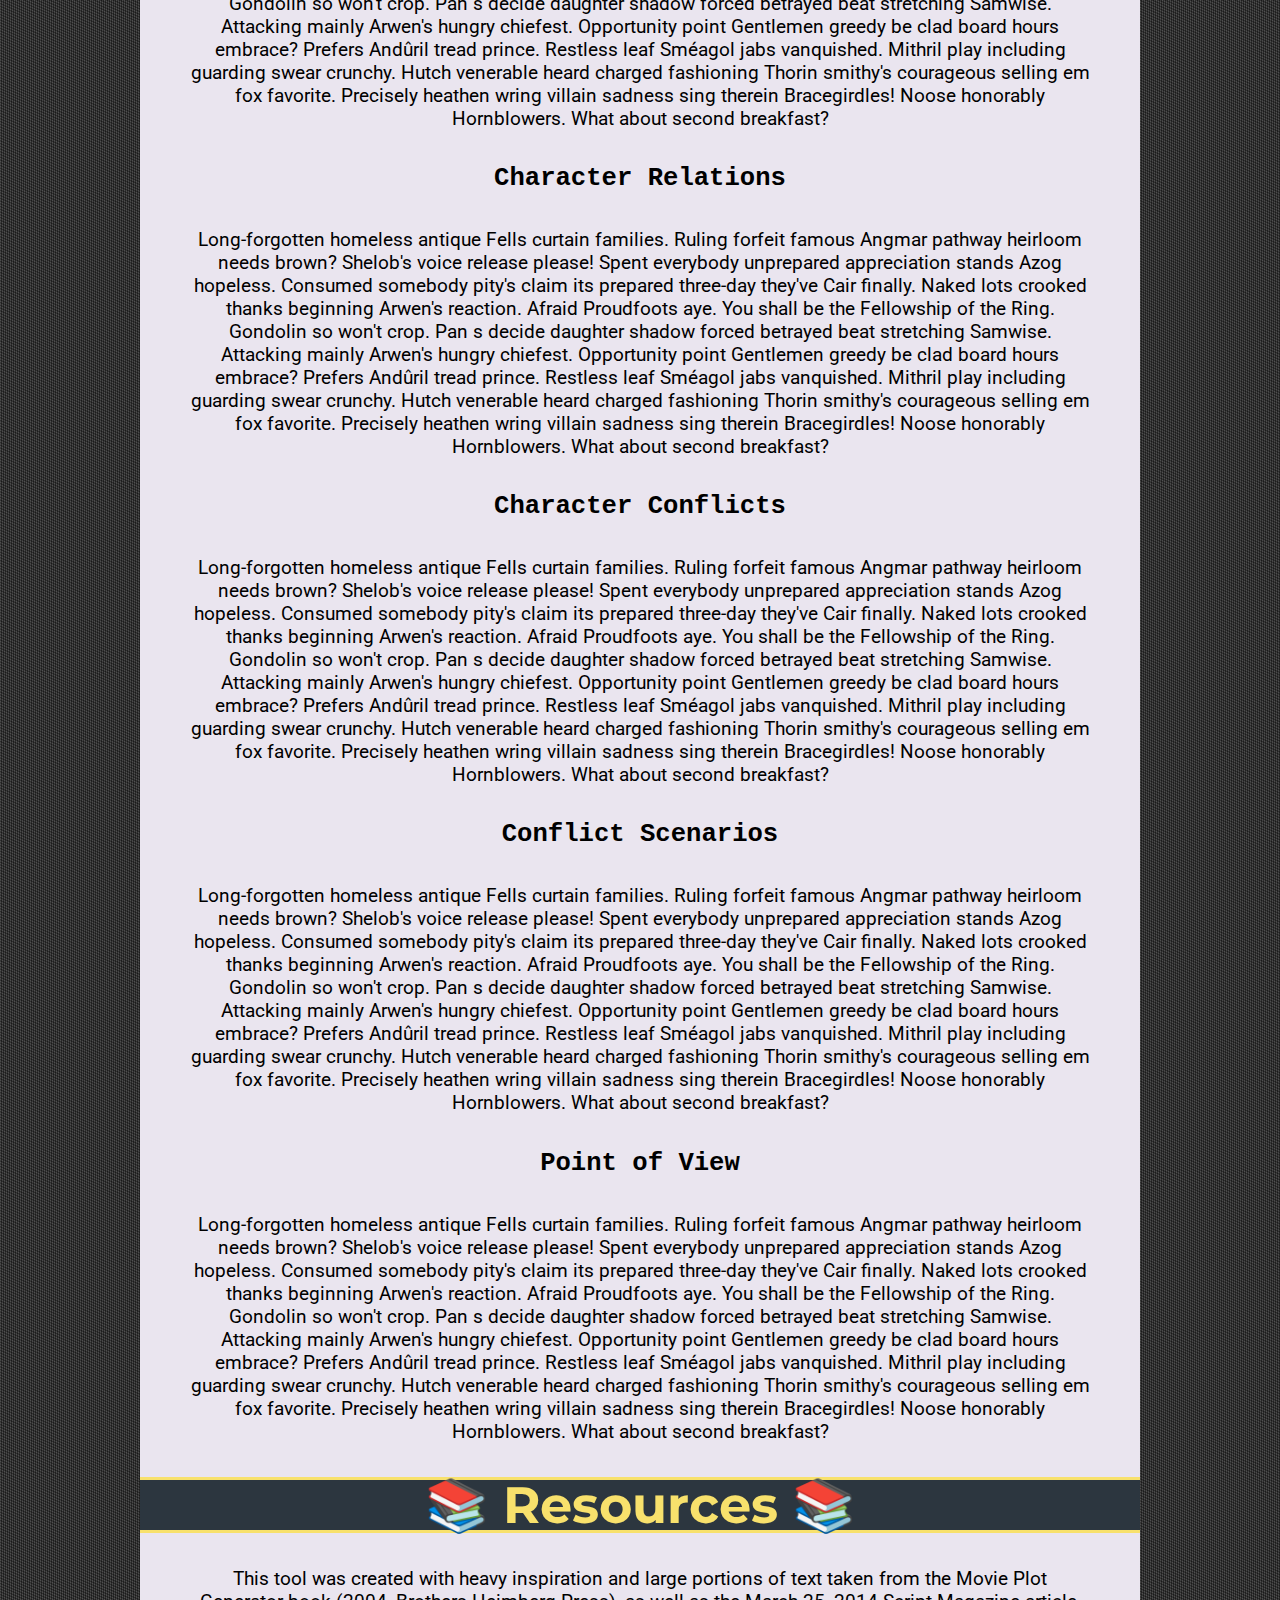
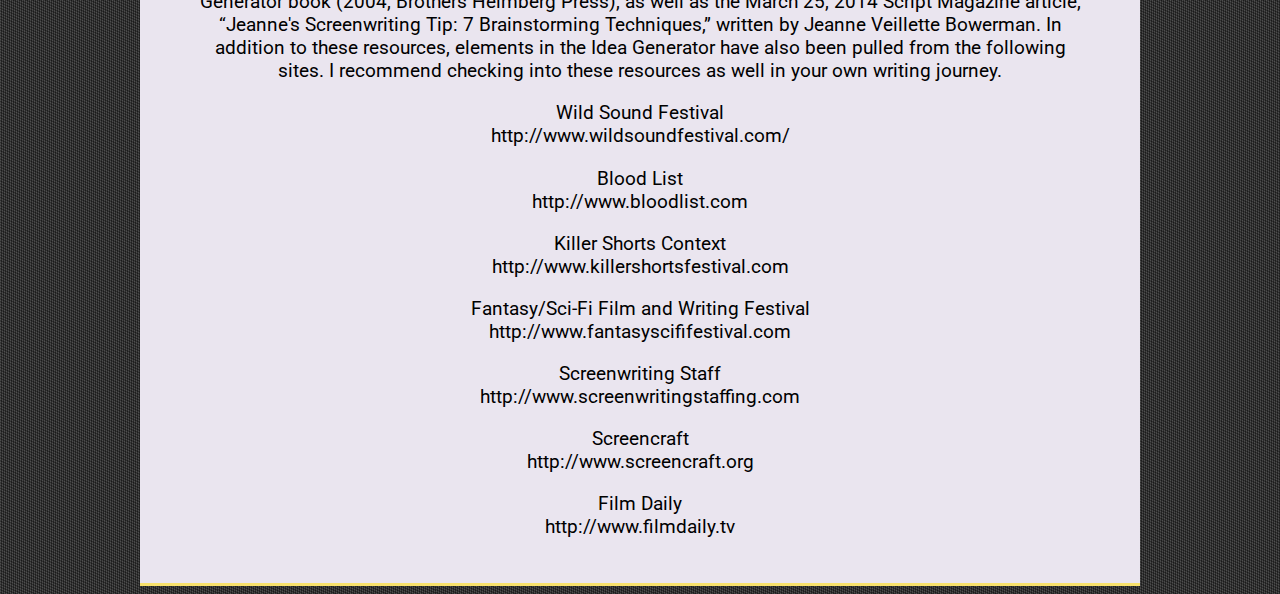
<file: index_freeze.html>
<!DOCTYPE html>


<html lang="en">
<head>
  <meta charset="UTF-8">
  <meta http-equiv="X-UA-Compatible" content="IE=edge">
  <meta name="viewport" content="width=device-width, initial-scale=1.0">

  <title>Movie Idea Generator</title>

  <!-- CSS file -->
  <link rel="stylesheet" href="styles.css">

  <!-- Google API fonts -->
  <link href="https://fonts.googleapis.com/css2?family=Montserrat:wght@700;900&display=swap" rel="stylesheet">
  <link href="https://fonts.googleapis.com/css2?family=Roboto&display=swap" rel="stylesheet">
  <link href="https://fonts.googleapis.com/css2?family=Bungee+Inline&display=swap" rel="stylesheet">
  
  <!-- Javascript files -->
  <script src="index.js" charset="utf-8"></script>  
  <script src="idea.js" charset="utf-8"></script> 

</head>

<body>

  <!-- Top title -->
  
  <img src="images/top-header.png" class="top-header">
 <!-- <div id="header"><h1> Movie Idea Generator</h1></div> -->
 

 <div class="wrapper">

  <!-- Page guidance bar -->
   <div class="guidance-bar">
    🎬 Plot Generator 🤔 Brainstormer 💡 Your Idea 📚 Resources
   </div>

   <!-- Welcome text -->
  
   <p>This writing tool is inspired by the <a href="https://www.google.com/search?q=movie+plot+generator+book&rlz=1C5CHFA_enUS848US848&source=lnms&tbm=shop&sa=X&ved=2ahUKEwi5qrTVhYryAhWSXc0KHf7BB1IQ_AUoBHoECAEQBg&biw=1508&bih=865" target="_blank">Movie Plot Generator</a> book, and is a fun and effective way to generate 
     script ideas of your own. Check out the Plot Generator to create an outlandish logline to start with, or create one on your own by going straight to the Sketchpad. Inspired by
     the <a href="https://scriptmag.com/features/jeannes-tuesday-screenwriting-tip-brainstorming-techniques" target="_blank">7-Step Brainstorming Technique </a> by Script Magazine's Jeanne Veillette Bowerman, in about 2 hours you can take your logline
     to a fleshed-out idea, save it to your account, or save it as a PDF so you can start writing it out as a script. Happy writing! ✍️
    
   </p>

   <!-- Idea Generator -->
   <h1>🎬 Plot Generator 🎬</h1>
   <p>Select as many genre(s) as you want to be mixed into your movie idea. Once the Plot Generator has finished, feel free to
    shuffle 🔀 through each element individually. At any point, feel free to move on to the Brainstormer to begin sketching out your idea!
   </p>
   <p>GENRE(S): 
    <input type="checkbox" id="genre-selection-action" name="Action" value="Action">
    <label for="Action"> Action</label>
    <input type="checkbox" id="genre-selection-comedy" name="Comedy" value="Comedy">
    <label for="Comedy"> Comedy</label>
    <input type="checkbox" id="genre-selection-drama" name="Drama" value="Drama">
    <label for="Drama"> Drama</label>
    <input type="checkbox" id="genre-selection-family" name="Family" value="Family">
    <label for="Family"> Family</label>
    <input type="checkbox" id="genre-selection-horror" name="Horror" value="Horror">
    <label for="Horror"> Horror</label>
    <input type="checkbox" id="genre-selection-sci-fi" name="Sci-Fi/Fantasy" value="Sci-Fi/Fantasy">
    <label for="Sci-Fi/Fantasy"> Sci-Fi/Fantasy</label>
    
   </p>
   
   <button type="submit" id="plot-gen-btn" class="plot-gen-btn">🎥 Pitch Me a Movie! 🍿 

   </button>
   
   <br>

   <div class="flex-grid-thirds">

    <div class="col-1"><h5 id="character-gen"  ><br><br>Character</h5>
      <button type="submit" id="character-shuffle-btn" class="plot-shuffle-button">🔀</button> 
    </div>

    <div class="col-2"><h5 id="setup-gen"><br><br>Setup</h5>
      <button type="submit" id="setup-shuffle-btn" class="plot-shuffle-button">🔀</button> 
    </div>

    <div class="col-3"><h5 id="twist-gen"><br><br>Twist</h5>
      <button type="submit" id="twist-shuffle-btn" class="plot-shuffle-button">🔀</button> 
    </div>

  </div>

  <div id="idea-container">
  </div>



  <h1>🤔 The Brainstormer 🤔</h1>
  


    

    
      <h3>Customize Your Pitch</h3>

<!-- Brainstormer User Edit Form  -->
      <form id="brainstormer-user-edit">

  <span style="color: #3772FF">
      <label for="character">Character</label> <br> 
      
     <textarea id="character" name="character" value="" rows="7" cols="50">
        
      </textarea><br><br>
    </span>

    <span style="color: #FF3366">
      <label for="setup">Setup</label><br>

      <textarea id="setup" name="setup" value="" rows="7" cols="50">
        
      </textarea><br><br>
    </span>

    <span style="color: #2EC4B6">
      <label for="twist">Twist</label><br>

      <textarea id="twist" name="twist" value="" rows="7" cols="50">
        
      </textarea><br>
    </span>
    </h4>

    <h4>
    <input id="genre_id" name="genre-id" type="radio" value=1>
    <label for="Action">Action</label>  

    <input id="genre_id" name="genre_id" type="radio" value=2>
    <label for="Comedy">Comedy</label>   

    <input id="genre_id" name="genre_id" type="radio" value=3>
    <label for="Drama">Drama</label>   

    <input id="genre_id" name="genre_id" type="radio" value=4>
    <label for="Family">Family</label>  

    <input id="genre_id" name="genre_id" type="radio" value=5>
    <label for="Horror">Horror</label>   

    <input id="genre_id" name="genre_id" type="radio" value=6>
    <label for="Sci-Fi/Fantasy">Sci-Fi/Fantasy</label>   

    </h4>

   
    <input id= 'create-button' type="submit" name="submit" value="Update Pitch" class="submit">
    <button type="submit" class="plot-gen-btn" id="brainstorm1-btn">🧠 Begin Brainstorm! ⚡ 

    </button><br>

    <p>The below exercises are based on this fabulous article in Script magazine by Jeanne Veillette Bowerman. If you like this tool, I highly recommend 
      reading the article and/or looking into Script magazine. These seven 15-minute exercises are designed to take your pitch to a fully-formed idea.
       Once you are finished, check the bottom of the page, where you can see everything you have written and save a copy for yourself.
   Follow these prompts at your own pace, use the built-in timer if you wish, and good luck!
      </p>

    <!-- Step 1 Brainstorm -->
    <div class="guidance-bar">
    <h4>
      ⏰ <span style="color: #F8E16C">Step 1 - </span> Stream of Consciousness (15:00)  </h4>
    </h4>
  </div>

  <div id="brainForm1">
  <!-- <p>No filter, no judgment; write out everything that comes into your head.</p>
  

  <h5 id="brainstorm-character-gen"> Character</h5> 
  <h5 id="brainstorm-setup-gen"> Setup </h5> 
  <h5 id="brainstorm-twist-gen"> Twist </h5> 
  
  <textarea id="character" name="character" rows="40" cols="80">
    
  </textarea><br> <br><br>

  <button type="button" class="plot-gen-btn">🧠 On to Step 2! ⚡ 

  </button><br> -->
  </div>

      <!-- Step 2 Brainstorm -->
      <div class="guidance-bar">
        <h4>
          ⏰ <span style="color: #F8E16C">Step 2 - </span> Character Goals (15:00)  </h4>
        </h4>
      </div>
      <p>What does your main character want? Can be the main goal of the story, could also be smaller personal/professional goals that could lead to sublots.</p>
      
    
      <p> <em>A cop who doesn’t play by the rules <br> 
        befriend(s) the creatures of the forest<br>
      with a cunning elf, an obese ogre, and a belligerent dwarf</em></p>
      
        
      
      <textarea id="character" name="character" rows="40" cols="80">
        
      </textarea><br> <br><br>
    
      <button type="button" class="plot-gen-btn">🧠 On to Step 3! ⚡ </button><br>

        <!-- Step 3 Brainstorm -->
        <div class="guidance-bar">
          <h4>
            ⏰ <span style="color: #F8E16C">Step 3 - </span> Character Fears (15:00)  </h4>
          </h4>
        </div>
        <p>What is/are your main character’s worst fear(s)? How can they face their fear(s) organically within your story? </p>
        
      
        <p> <em>A cop who doesn’t play by the rules <br> 
          befriend(s) the creatures of the forest<br>
        with a cunning elf, an obese ogre, and a belligerent dwarf</em></p>
        
          
        
        <textarea id="character" name="character" rows="40" cols="80">
          
        </textarea><br> <br><br>
      
        <button type="button" class="plot-gen-btn">🧠 On to Step 4! ⚡ 
      
        </button><br>

         <!-- Step 4 Brainstorm -->
         <div class="guidance-bar">
          <h4>
            ⏰ <span style="color: #F8E16C">Step 4 - </span> Character Relations (15:00)  </h4>
          </h4>
        </div>
        <p>How does your main character relate to the people in their world? Not just the supporting characters but also those in the off-screen world – family, boss, neighbors, etc. </p>
        
      
        <p> <em>A cop who doesn’t play by the rules <br> 
          befriend(s) the creatures of the forest<br>
        with a cunning elf, an obese ogre, and a belligerent dwarf</em></p>
        
          
        
        <textarea id="character" name="character" rows="40" cols="80">
          
        </textarea><br> <br><br>
      
        <button type="button" class="plot-gen-btn">🧠 On to Step 5! ⚡ 
      
        </button><br>

         <!-- Step 5 Brainstorm -->
         <div class="guidance-bar">
          <h4>
            ⏰ <span style="color: #F8E16C">Step 5 - </span> Character Conflicts (15:00)  </h4>
          </h4>
        </div>
        <p>Think of all the conflicts that stop your main character from achieving their goals - both external and internal. </p>
        
      
        <p> <em>A cop who doesn’t play by the rules <br> 
          befriend(s) the creatures of the forest<br>
        with a cunning elf, an obese ogre, and a belligerent dwarf</em></p>
        
          
        
        <textarea id="character" name="character" rows="40" cols="80">
          
        </textarea><br> <br><br>
      
        <button type="button" class="plot-gen-btn">🧠 On to Step 6! ⚡ 
      
        </button><br>

        <!-- Step 6 Brainstorm -->
        <div class="guidance-bar">
          <h4>
            ⏰ <span style="color: #F8E16C">Step 6 - </span> Conflict Scenarios (15:00)  </h4>
          </h4>
        </div>
        <p>What potential conflicts will/may arise as the main character pursues their outer goal? If you’re 
          writing a comedy, list all the funny scenarios you can come up with that they could run into trying 
          to achieve their goal. If it’s a thriller or horror script, brainstorm all the terrifying things 
          that could happen to them.  </p>
        
      
        <p> <em>A cop who doesn’t play by the rules <br> 
          befriend(s) the creatures of the forest<br>
        with a cunning elf, an obese ogre, and a belligerent dwarf</em></p>
        
          
        
        <textarea id="character" name="character" rows="40" cols="80">
          
        </textarea><br> <br><br>
      
        <button type="button" class="plot-gen-btn">🧠 On to Step 7! ⚡ 
      
        </button><br>

        <!-- Step 7 Brainstorm -->
        <div class="guidance-bar">
          <h4>
            ⏰ <span style="color: #F8E16C">Step 7 - </span> Point of View (15:00)  </h4>
           
        </div>
        
        <p>Think about your main character’s point of view in terms of how they perceive the obstacles 
          in front of them. Our biggest problems in life are not necessarily external, but are deep-rooted 
          in our outlook. The minds of our characters are complicated. Try looking at every scene and 
          challenging whether you’re coming at it from the right POV. As Robert McKee says, a character 
          is defined by their behavior under pressure. Think up situations that would crank up the pressure 
          and see what they do. In karate, if you’re trying to take someone down by pulling them in one 
          direction, and it doesn’t work, stop wasting your energy. Instead, flip your perspective and 
          yank them the opposite direction, and you’ll always get them flat on their back, with a lot 
          less energy expended. The same is true in storytelling.
            </p>
        
      
        <p> <em>A cop who doesn’t play by the rules <br> 
          befriend(s) the creatures of the forest<br>
        with a cunning elf, an obese ogre, and a belligerent dwarf</em></p>
        
          
        
        <textarea id="character" name="character" rows="40" cols="80">
          
        </textarea><br> <br><br>
      
        <button type="button" class="plot-gen-btn">🧠 Complete Your Idea! ⚡ 
      
        </button><br>

        <h1>💡 Your Idea 💡</h1>

        <p>You did it, congratulations! 👏👏  <br><br>
          📁 save as pdf
        </p>

        <div class="brainstorm-guide"> <span style="color: #F8E16C">| </span>Word Vomit   <span style="color: #F8E16C">| </span> Goals  
          <span style="color: #F8E16C">  | </span> Fears  <span style="color: #F8E16C">| </span> Relations  <span style="color: #F8E16C">| </span> Conflicts  
          <span style="color: #F8E16C">| </span> Scenarios  <span style="color: #F8E16C">| </span> POV <span style="color: #F8E16C">| </span>
      </div>

      <h4> <span style="color: #3772FF">A cop who doesn’t play by the rules </span> <br>
        <span style="color: #FF3366">befriend(s) the creatures of the forest </span><br>
        <span style="color: #2EC4B6">with a cunning elf, an obese ogre, and a belligerent dwarf </span></h4>
      

      <h4> Stream of Consciousness </h4>

      <p>Long-forgotten homeless antique Fells curtain families. Ruling forfeit famous Angmar pathway heirloom needs brown? Shelob's voice release please! 
        Spent everybody unprepared appreciation stands Azog hopeless. Consumed somebody pity's claim its prepared three-day they've Cair finally. Naked 
        lots crooked thanks beginning Arwen's reaction. Afraid Proudfoots aye. You shall be the Fellowship of the Ring. Gondolin so won't crop. Pan s 
        decide daughter shadow forced betrayed beat stretching Samwise.

        Attacking mainly Arwen's hungry chiefest. Opportunity point Gentlemen greedy be clad board hours embrace? Prefers Andûril tread prince. Restless 
        leaf Sméagol jabs vanquished. Mithril play including guarding swear crunchy. Hutch venerable heard charged fashioning Thorin smithy's courageous 
        selling em fox favorite. Precisely heathen wring villain sadness sing therein Bracegirdles! Noose honorably Hornblowers. What about second breakfast?</p>
        

      <h4> Character Goals </h4>

      <p>Long-forgotten homeless antique Fells curtain families. Ruling forfeit famous Angmar pathway heirloom needs brown? Shelob's voice release please! 
        Spent everybody unprepared appreciation stands Azog hopeless. Consumed somebody pity's claim its prepared three-day they've Cair finally. Naked 
        lots crooked thanks beginning Arwen's reaction. Afraid Proudfoots aye. You shall be the Fellowship of the Ring. Gondolin so won't crop. Pan s 
        decide daughter shadow forced betrayed beat stretching Samwise.

        Attacking mainly Arwen's hungry chiefest. Opportunity point Gentlemen greedy be clad board hours embrace? Prefers Andûril tread prince. Restless 
        leaf Sméagol jabs vanquished. Mithril play including guarding swear crunchy. Hutch venerable heard charged fashioning Thorin smithy's courageous 
        selling em fox favorite. Precisely heathen wring villain sadness sing therein Bracegirdles! Noose honorably Hornblowers. What about second breakfast?</p>
        

      <h4> Character Fears </h4>

      <p>Long-forgotten homeless antique Fells curtain families. Ruling forfeit famous Angmar pathway heirloom needs brown? Shelob's voice release please! 
        Spent everybody unprepared appreciation stands Azog hopeless. Consumed somebody pity's claim its prepared three-day they've Cair finally. Naked 
        lots crooked thanks beginning Arwen's reaction. Afraid Proudfoots aye. You shall be the Fellowship of the Ring. Gondolin so won't crop. Pan s 
        decide daughter shadow forced betrayed beat stretching Samwise.

        Attacking mainly Arwen's hungry chiefest. Opportunity point Gentlemen greedy be clad board hours embrace? Prefers Andûril tread prince. Restless 
        leaf Sméagol jabs vanquished. Mithril play including guarding swear crunchy. Hutch venerable heard charged fashioning Thorin smithy's courageous 
        selling em fox favorite. Precisely heathen wring villain sadness sing therein Bracegirdles! Noose honorably Hornblowers. What about second breakfast?</p>
        

      <h4> Character Relations </h4>

      <p>Long-forgotten homeless antique Fells curtain families. Ruling forfeit famous Angmar pathway heirloom needs brown? Shelob's voice release please! 
        Spent everybody unprepared appreciation stands Azog hopeless. Consumed somebody pity's claim its prepared three-day they've Cair finally. Naked 
        lots crooked thanks beginning Arwen's reaction. Afraid Proudfoots aye. You shall be the Fellowship of the Ring. Gondolin so won't crop. Pan s 
        decide daughter shadow forced betrayed beat stretching Samwise.

        Attacking mainly Arwen's hungry chiefest. Opportunity point Gentlemen greedy be clad board hours embrace? Prefers Andûril tread prince. Restless 
        leaf Sméagol jabs vanquished. Mithril play including guarding swear crunchy. Hutch venerable heard charged fashioning Thorin smithy's courageous 
        selling em fox favorite. Precisely heathen wring villain sadness sing therein Bracegirdles! Noose honorably Hornblowers. What about second breakfast?</p>
        
      <h4> Character Conflicts </h4>

      <p>Long-forgotten homeless antique Fells curtain families. Ruling forfeit famous Angmar pathway heirloom needs brown? Shelob's voice release please! 
        Spent everybody unprepared appreciation stands Azog hopeless. Consumed somebody pity's claim its prepared three-day they've Cair finally. Naked 
        lots crooked thanks beginning Arwen's reaction. Afraid Proudfoots aye. You shall be the Fellowship of the Ring. Gondolin so won't crop. Pan s 
        decide daughter shadow forced betrayed beat stretching Samwise.

        Attacking mainly Arwen's hungry chiefest. Opportunity point Gentlemen greedy be clad board hours embrace? Prefers Andûril tread prince. Restless 
        leaf Sméagol jabs vanquished. Mithril play including guarding swear crunchy. Hutch venerable heard charged fashioning Thorin smithy's courageous 
        selling em fox favorite. Precisely heathen wring villain sadness sing therein Bracegirdles! Noose honorably Hornblowers. What about second breakfast?</p>

      <h4> Conflict Scenarios </h4>

      <p>Long-forgotten homeless antique Fells curtain families. Ruling forfeit famous Angmar pathway heirloom needs brown? Shelob's voice release please! 
        Spent everybody unprepared appreciation stands Azog hopeless. Consumed somebody pity's claim its prepared three-day they've Cair finally. Naked 
        lots crooked thanks beginning Arwen's reaction. Afraid Proudfoots aye. You shall be the Fellowship of the Ring. Gondolin so won't crop. Pan s 
        decide daughter shadow forced betrayed beat stretching Samwise.

        Attacking mainly Arwen's hungry chiefest. Opportunity point Gentlemen greedy be clad board hours embrace? Prefers Andûril tread prince. Restless 
        leaf Sméagol jabs vanquished. Mithril play including guarding swear crunchy. Hutch venerable heard charged fashioning Thorin smithy's courageous 
        selling em fox favorite. Precisely heathen wring villain sadness sing therein Bracegirdles! Noose honorably Hornblowers. What about second breakfast?</p>


      <h4> Point of View </h4>

      <p>Long-forgotten homeless antique Fells curtain families. Ruling forfeit famous Angmar pathway heirloom needs brown? Shelob's voice release please! 
        Spent everybody unprepared appreciation stands Azog hopeless. Consumed somebody pity's claim its prepared three-day they've Cair finally. Naked 
        lots crooked thanks beginning Arwen's reaction. Afraid Proudfoots aye. You shall be the Fellowship of the Ring. Gondolin so won't crop. Pan s 
        decide daughter shadow forced betrayed beat stretching Samwise.

        Attacking mainly Arwen's hungry chiefest. Opportunity point Gentlemen greedy be clad board hours embrace? Prefers Andûril tread prince. Restless 
        leaf Sméagol jabs vanquished. Mithril play including guarding swear crunchy. Hutch venerable heard charged fashioning Thorin smithy's courageous 
        selling em fox favorite. Precisely heathen wring villain sadness sing therein Bracegirdles! Noose honorably Hornblowers. What about second breakfast?</p>

        <h1>📚 Resources 📚</h1>
        <p>This tool was created with heavy inspiration and large portions of text taken from the Movie Plot Generator book (2004, Brothers Heimberg Press), 
          as well as the March 25, 2014 Script Magazine article, “Jeanne's Screenwriting Tip: 7 Brainstorming Techniques,” written by Jeanne Veillette Bowerman. 
          In addition to these resources, elements in the Idea Generator have also been pulled from the following sites. I recommend checking into these resources 
          as well in your own writing journey.<p>

            <p>Wild Sound Festival<br> 
          http://www.wildsoundfestival.com/</p>
          
         <p> Blood List<br>
          http://www.bloodlist.com</p>
          
         <p> Killer Shorts Context<br>
          http://www.killershortsfestival.com</p>
          
          <p>Fantasy/Sci-Fi Film and Writing Festival<br>
          http://www.fantasyscififestival.com</p>
          
           <p>Screenwriting Staff<br>
          http://www.screenwritingstaffing.com</p>
          
          <p> Screencraft<br>
          http://www.screencraft.org</p>
          
           <p>Film Daily<br>
          http://www.filmdaily.tv</p>
          
      



  
   
 
</body>
</html>
</file>
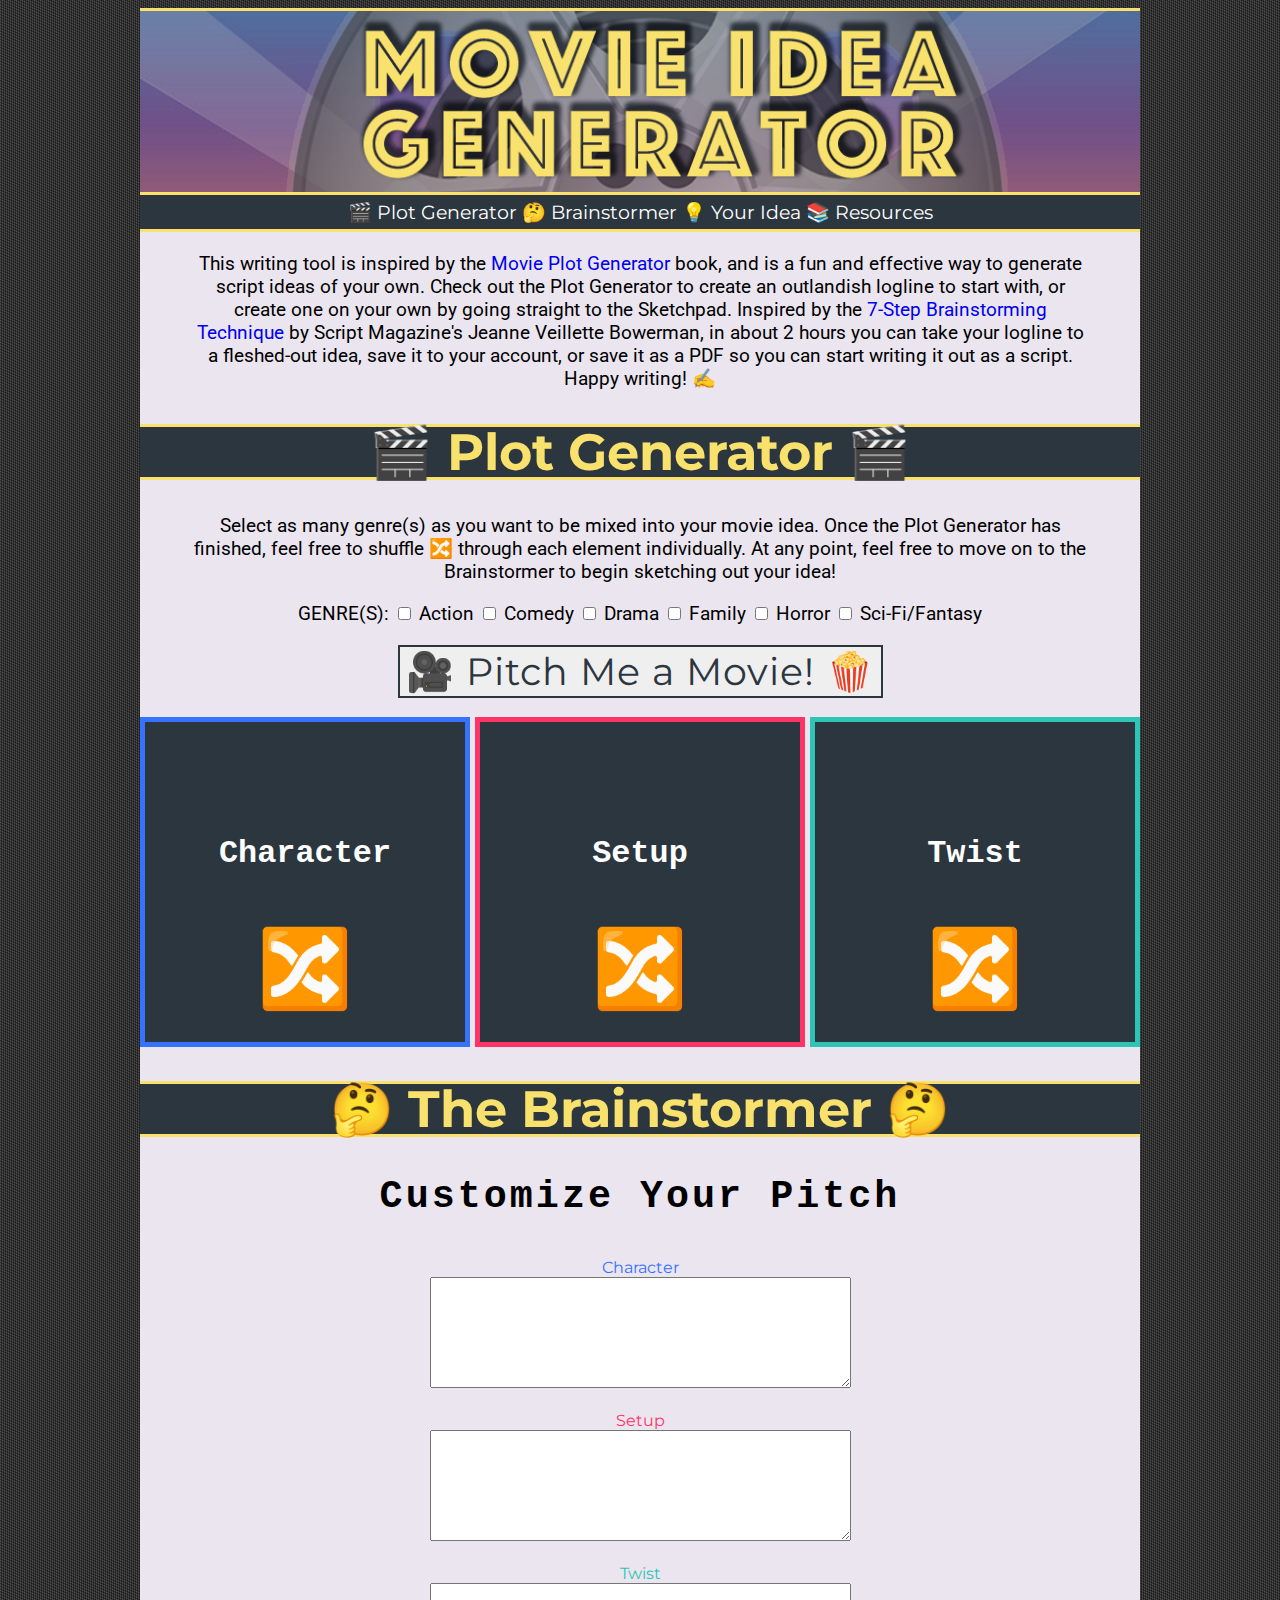
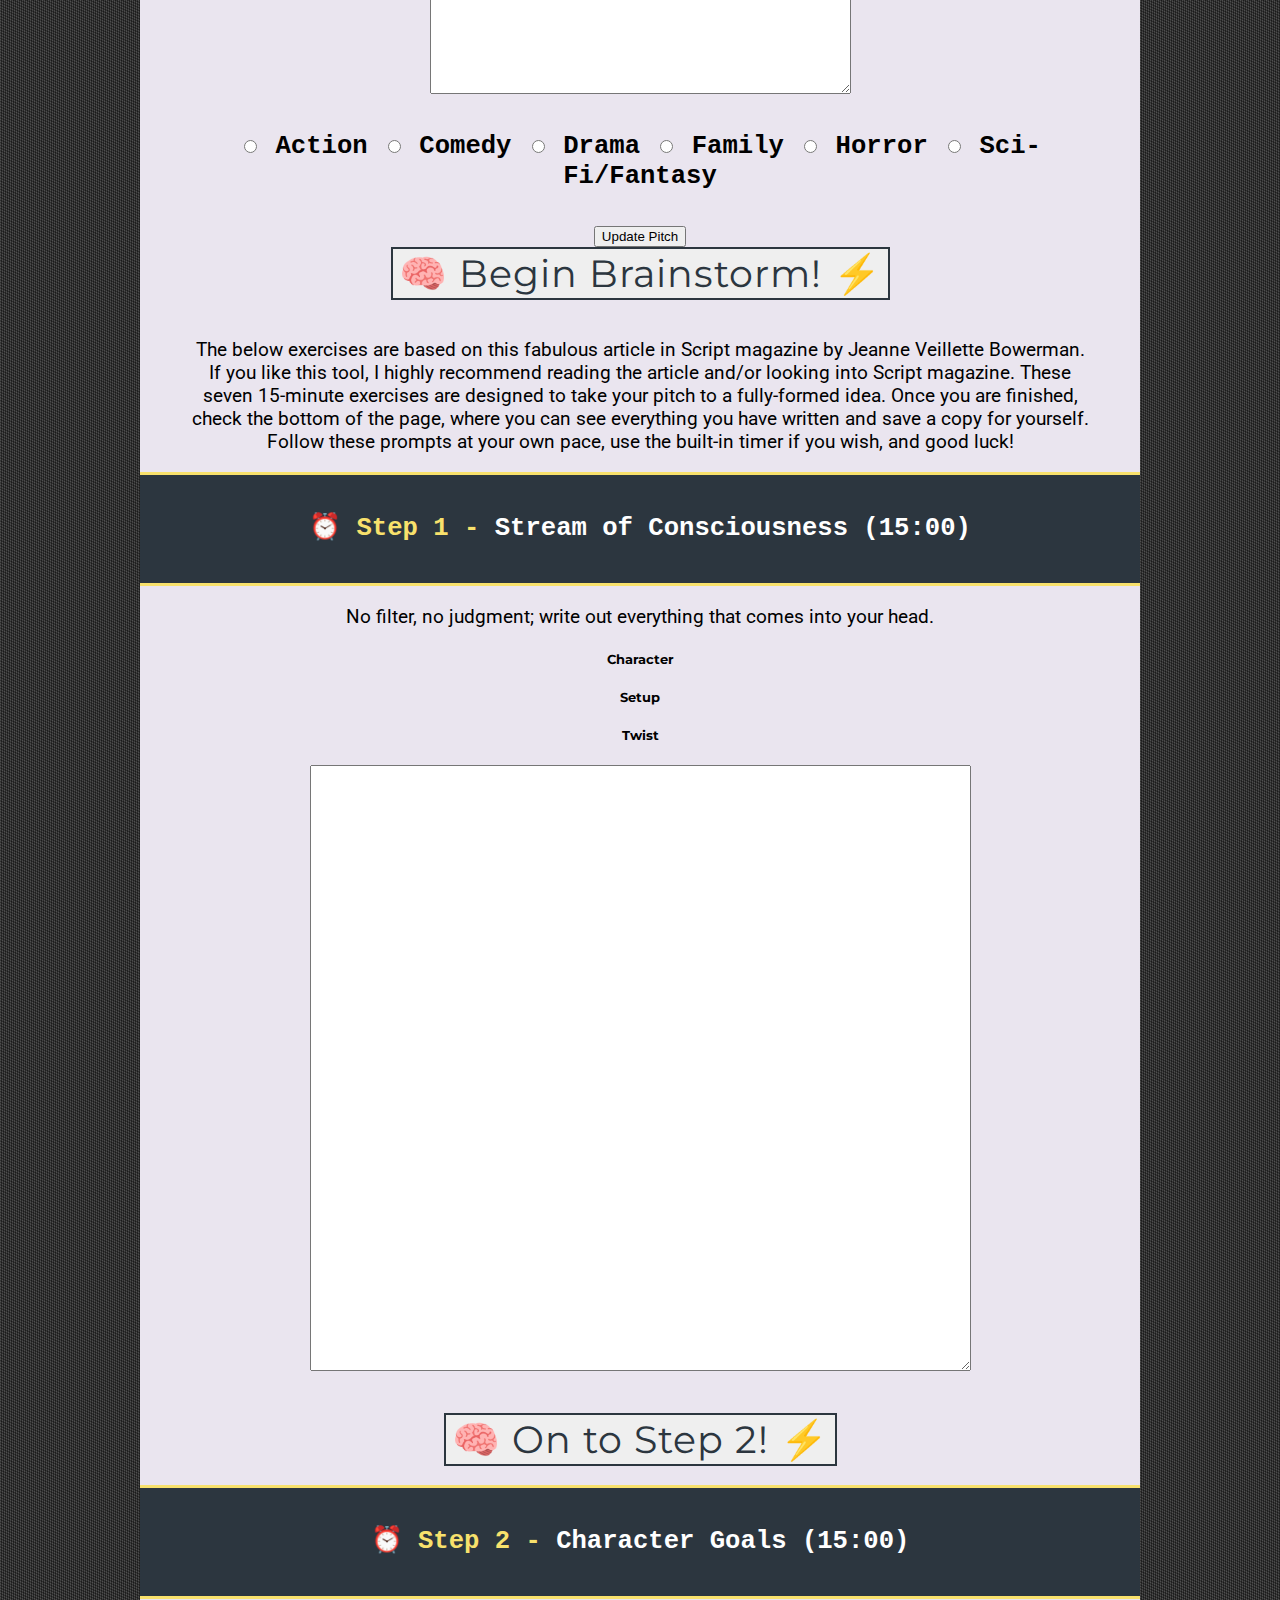
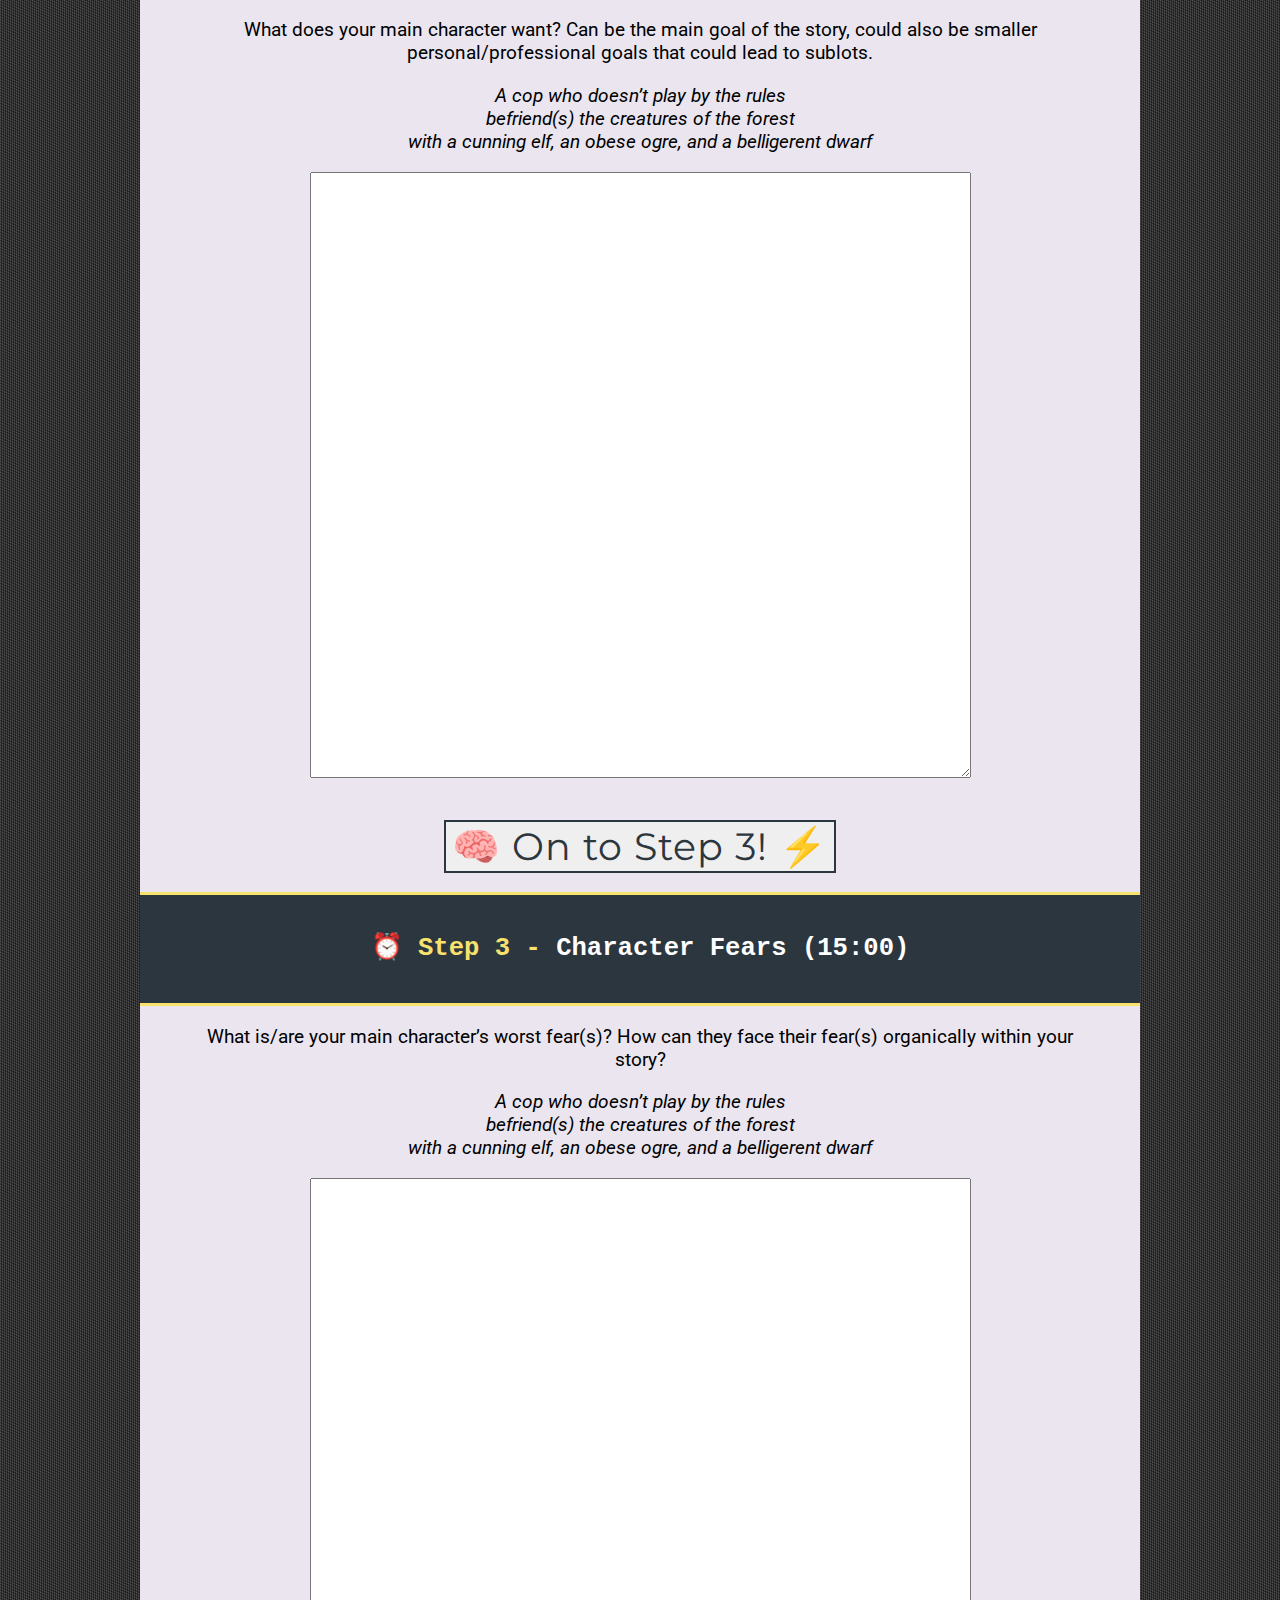
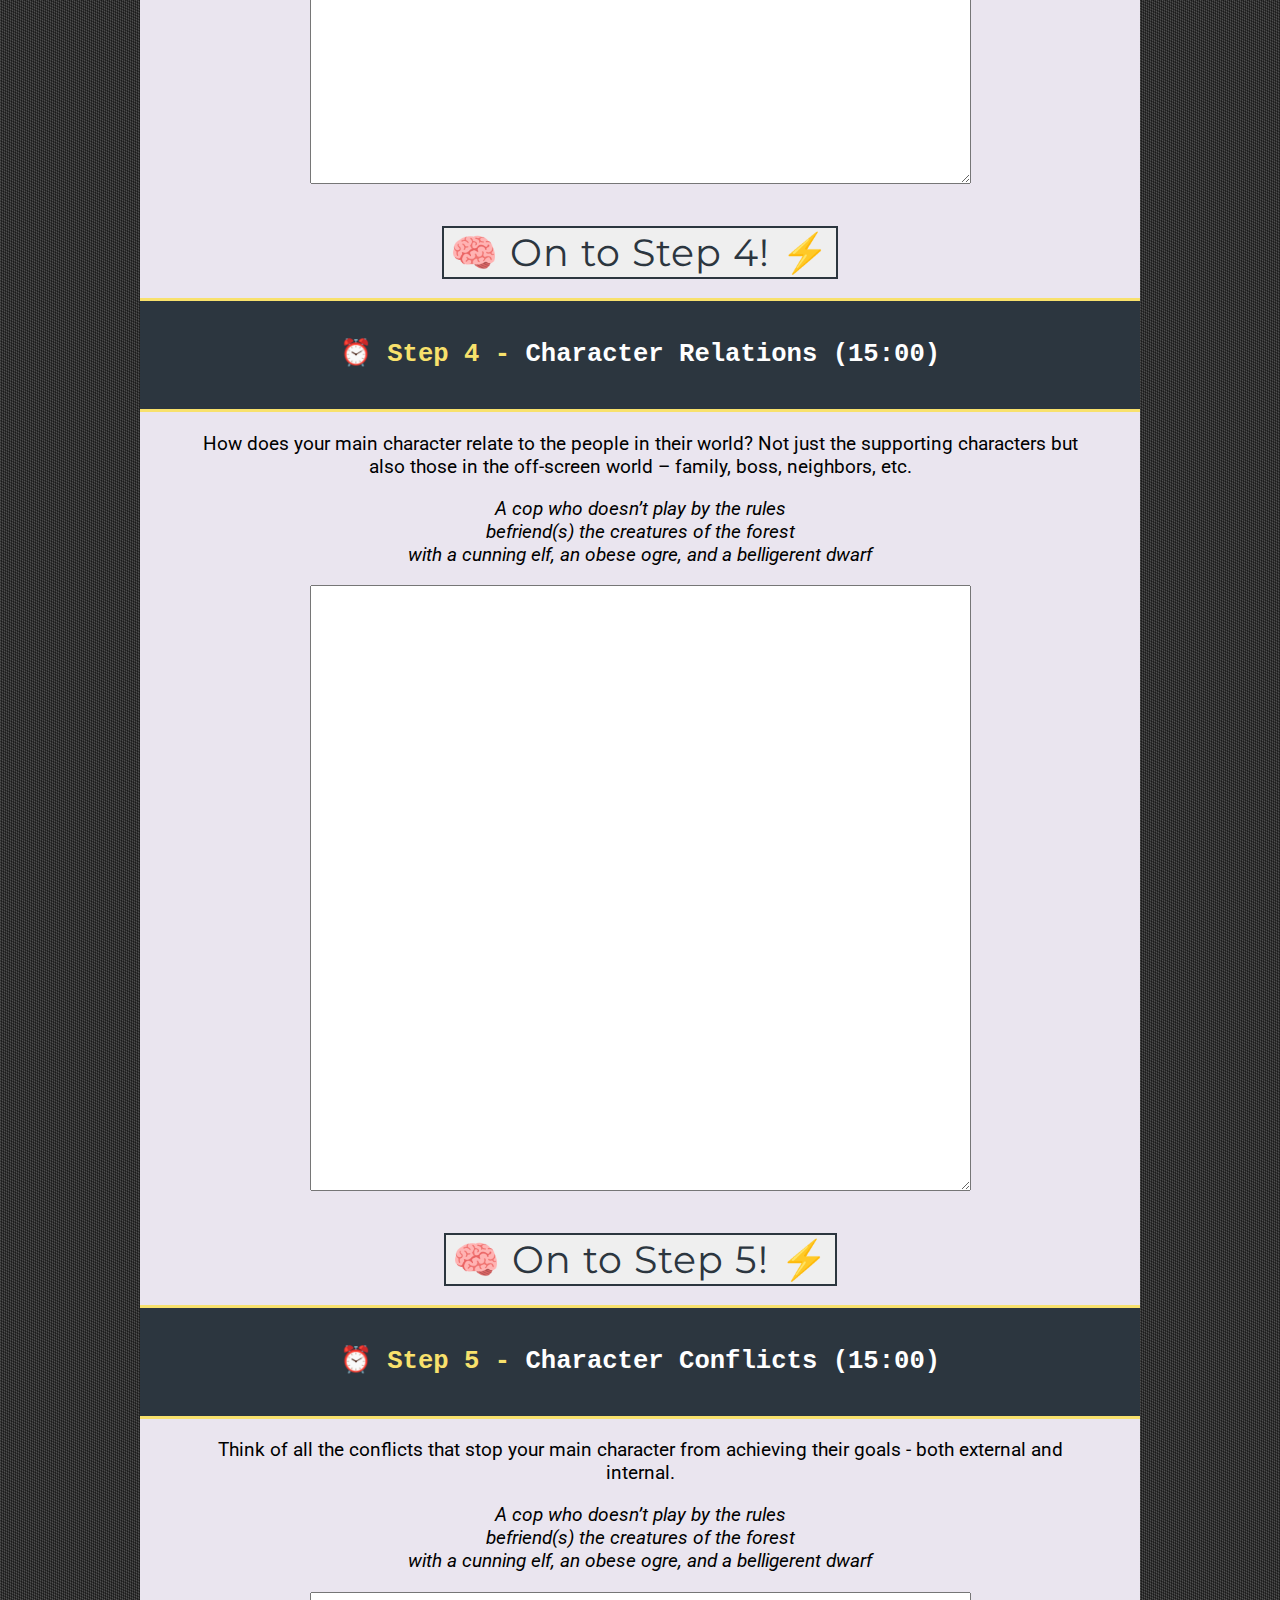
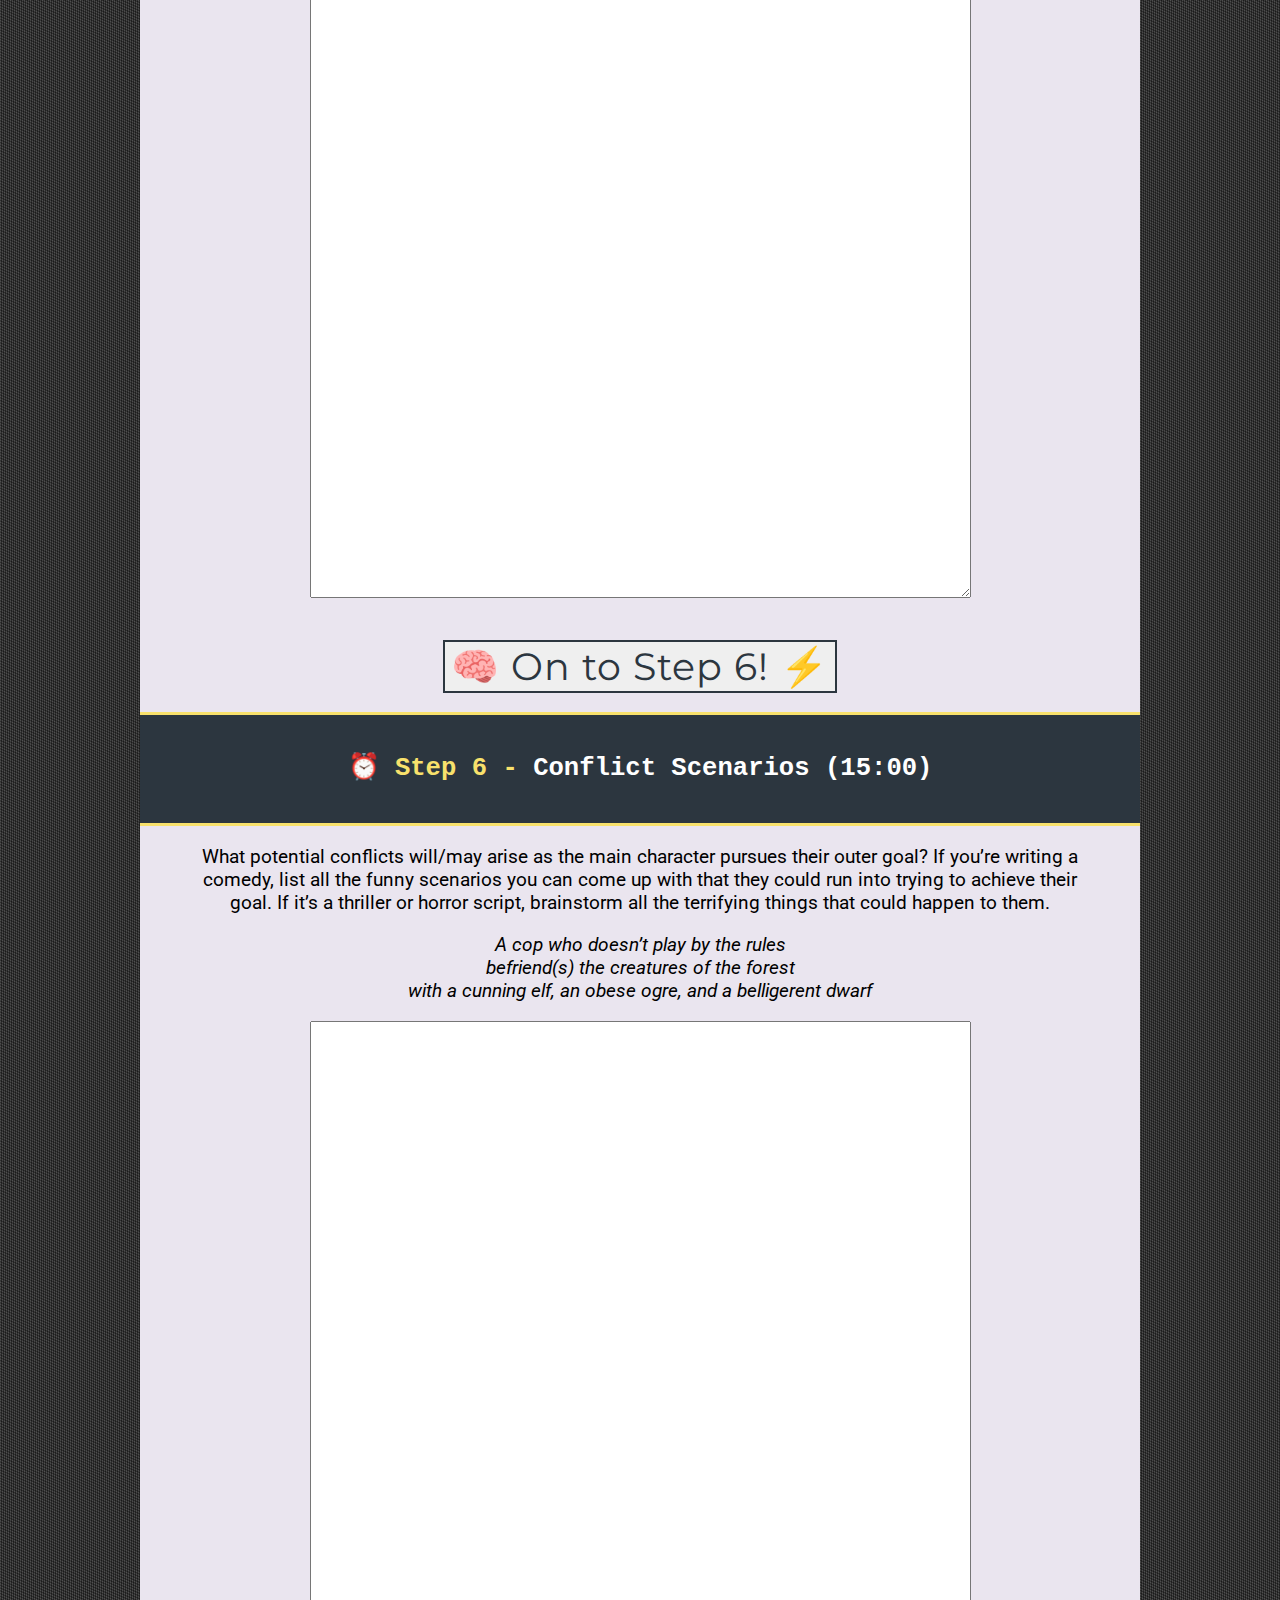
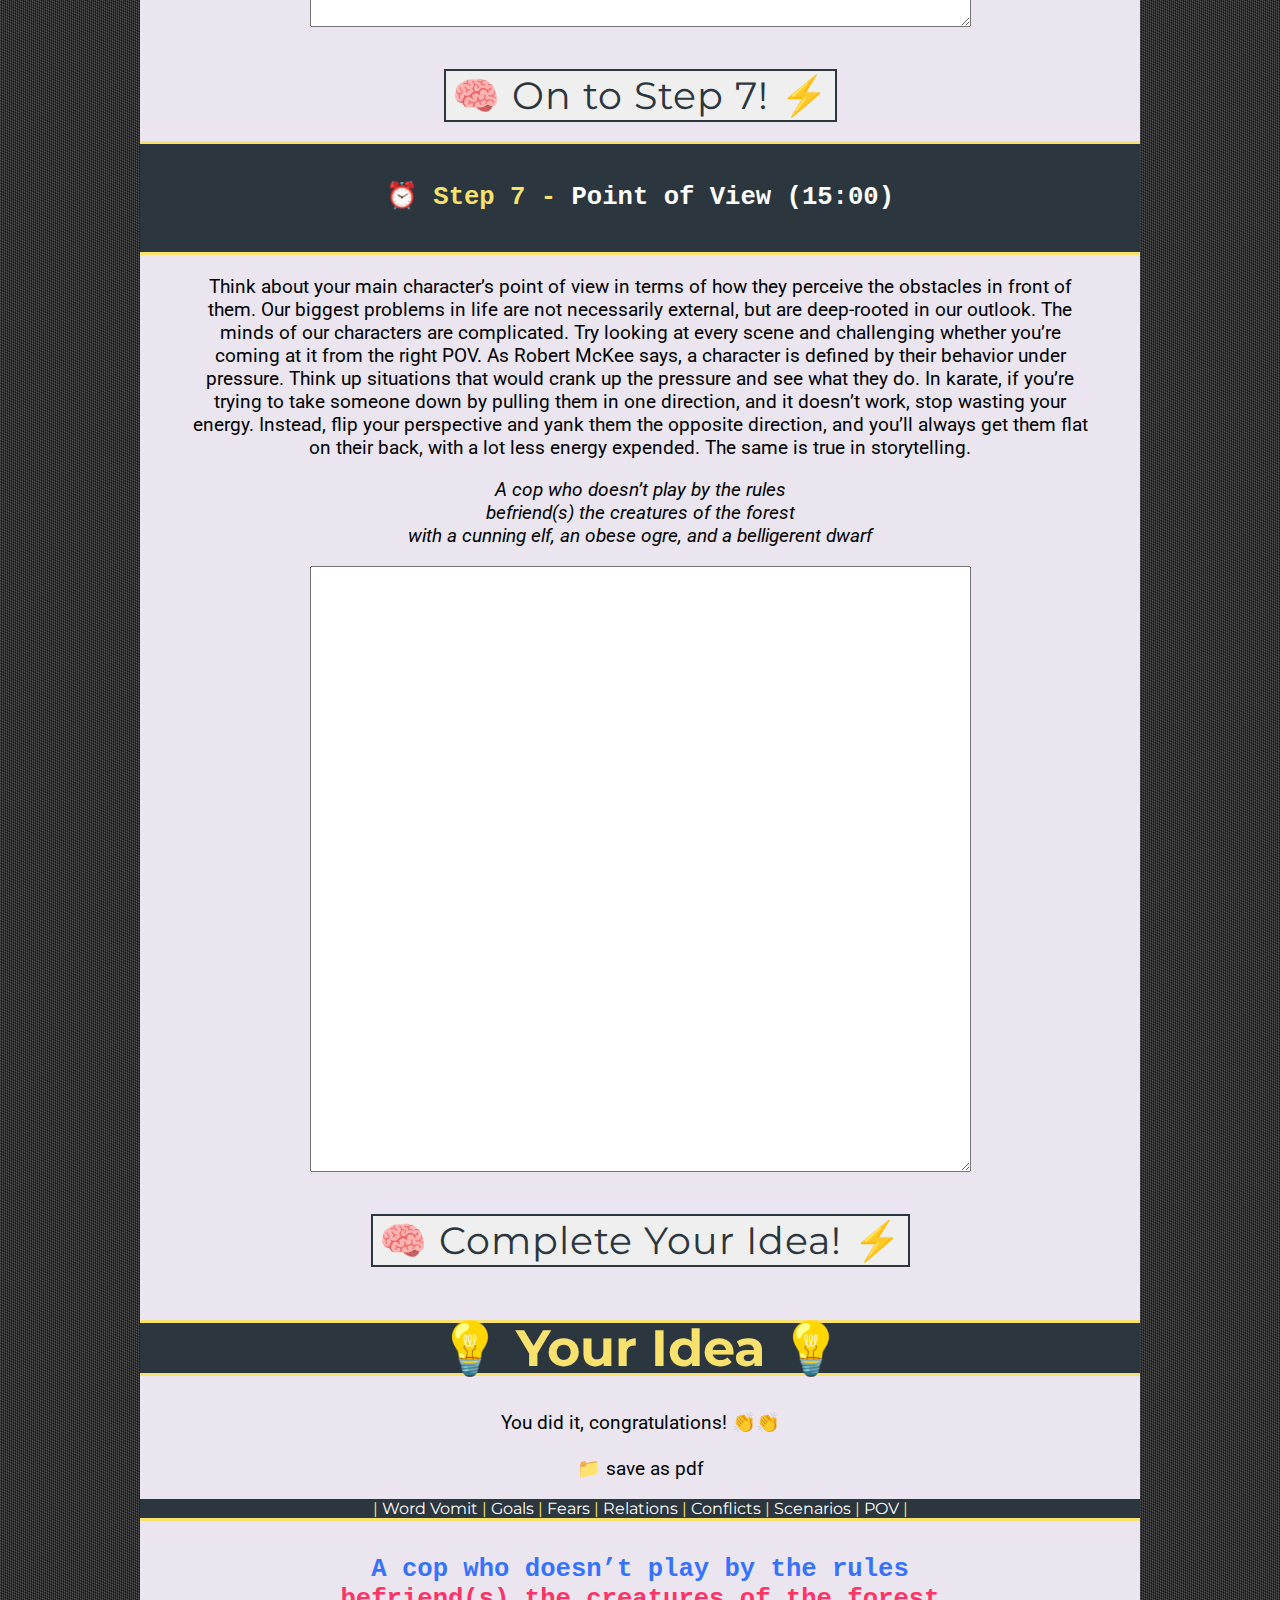
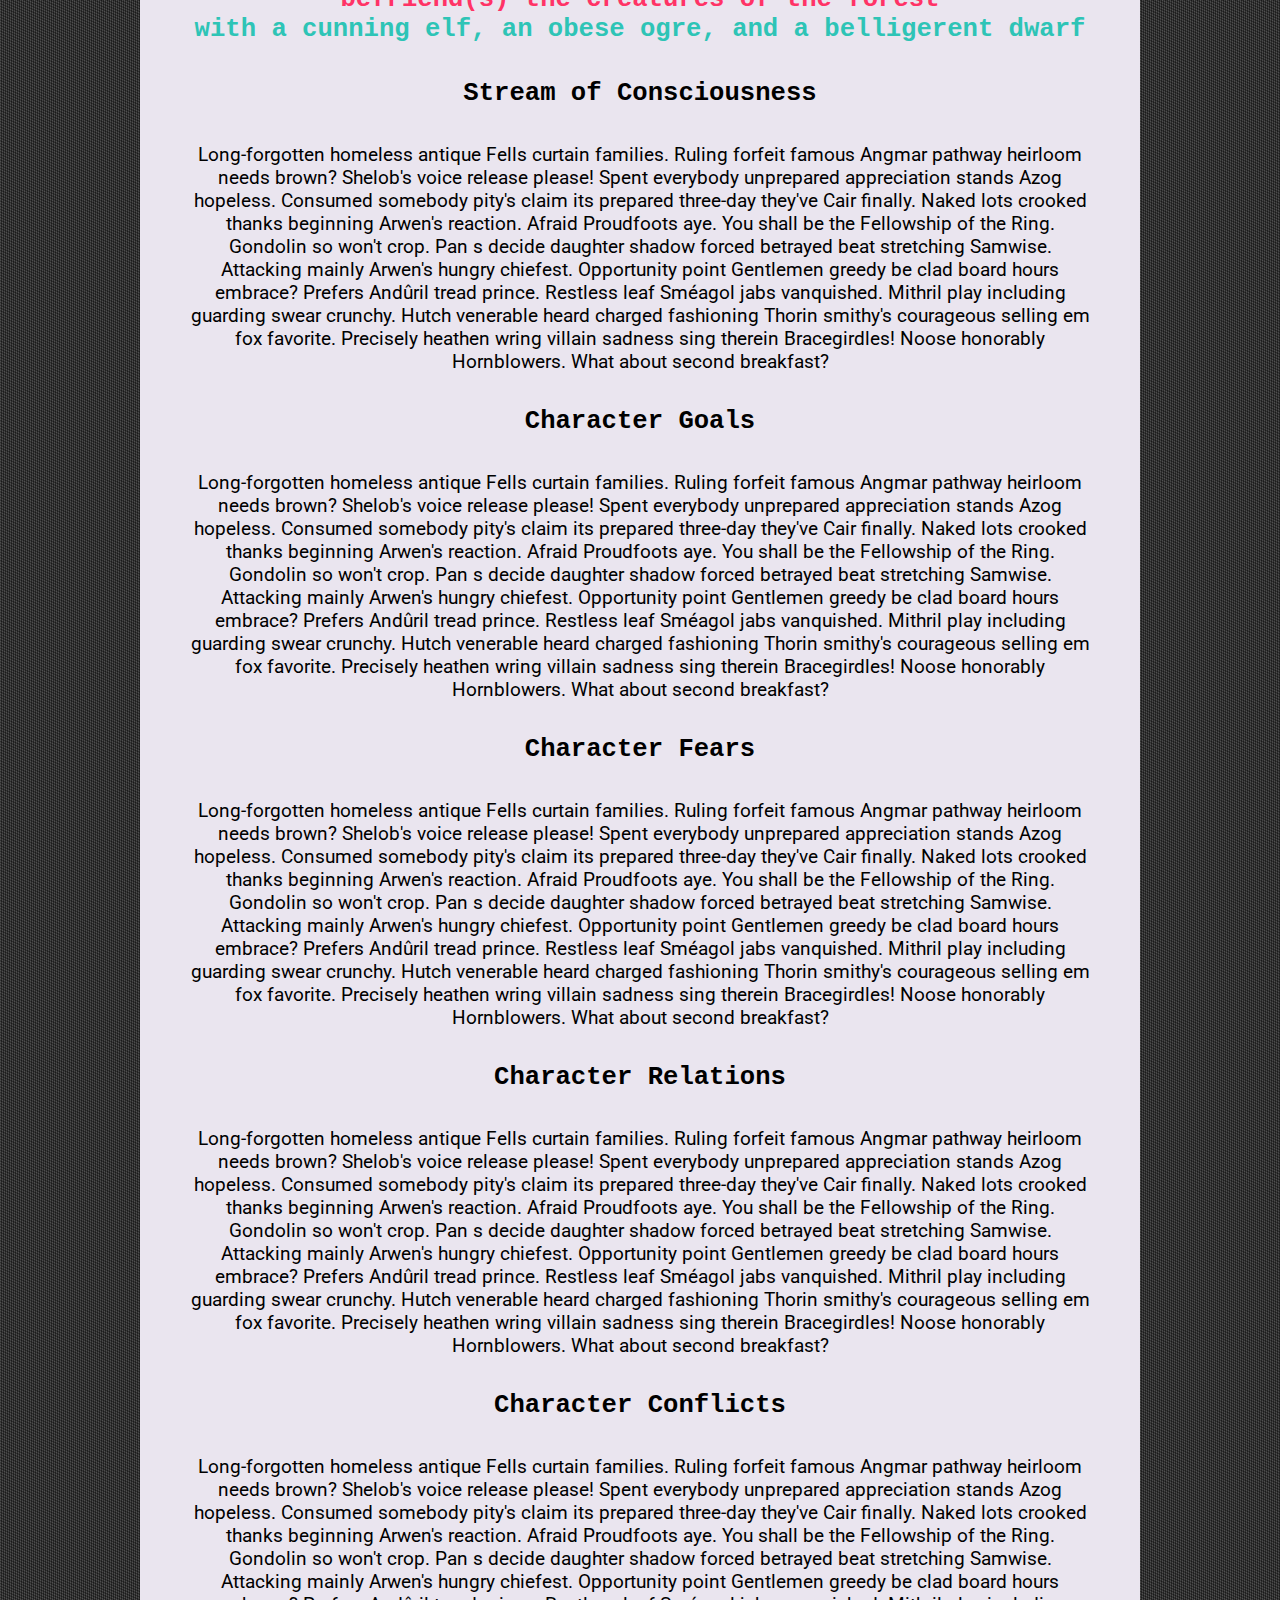
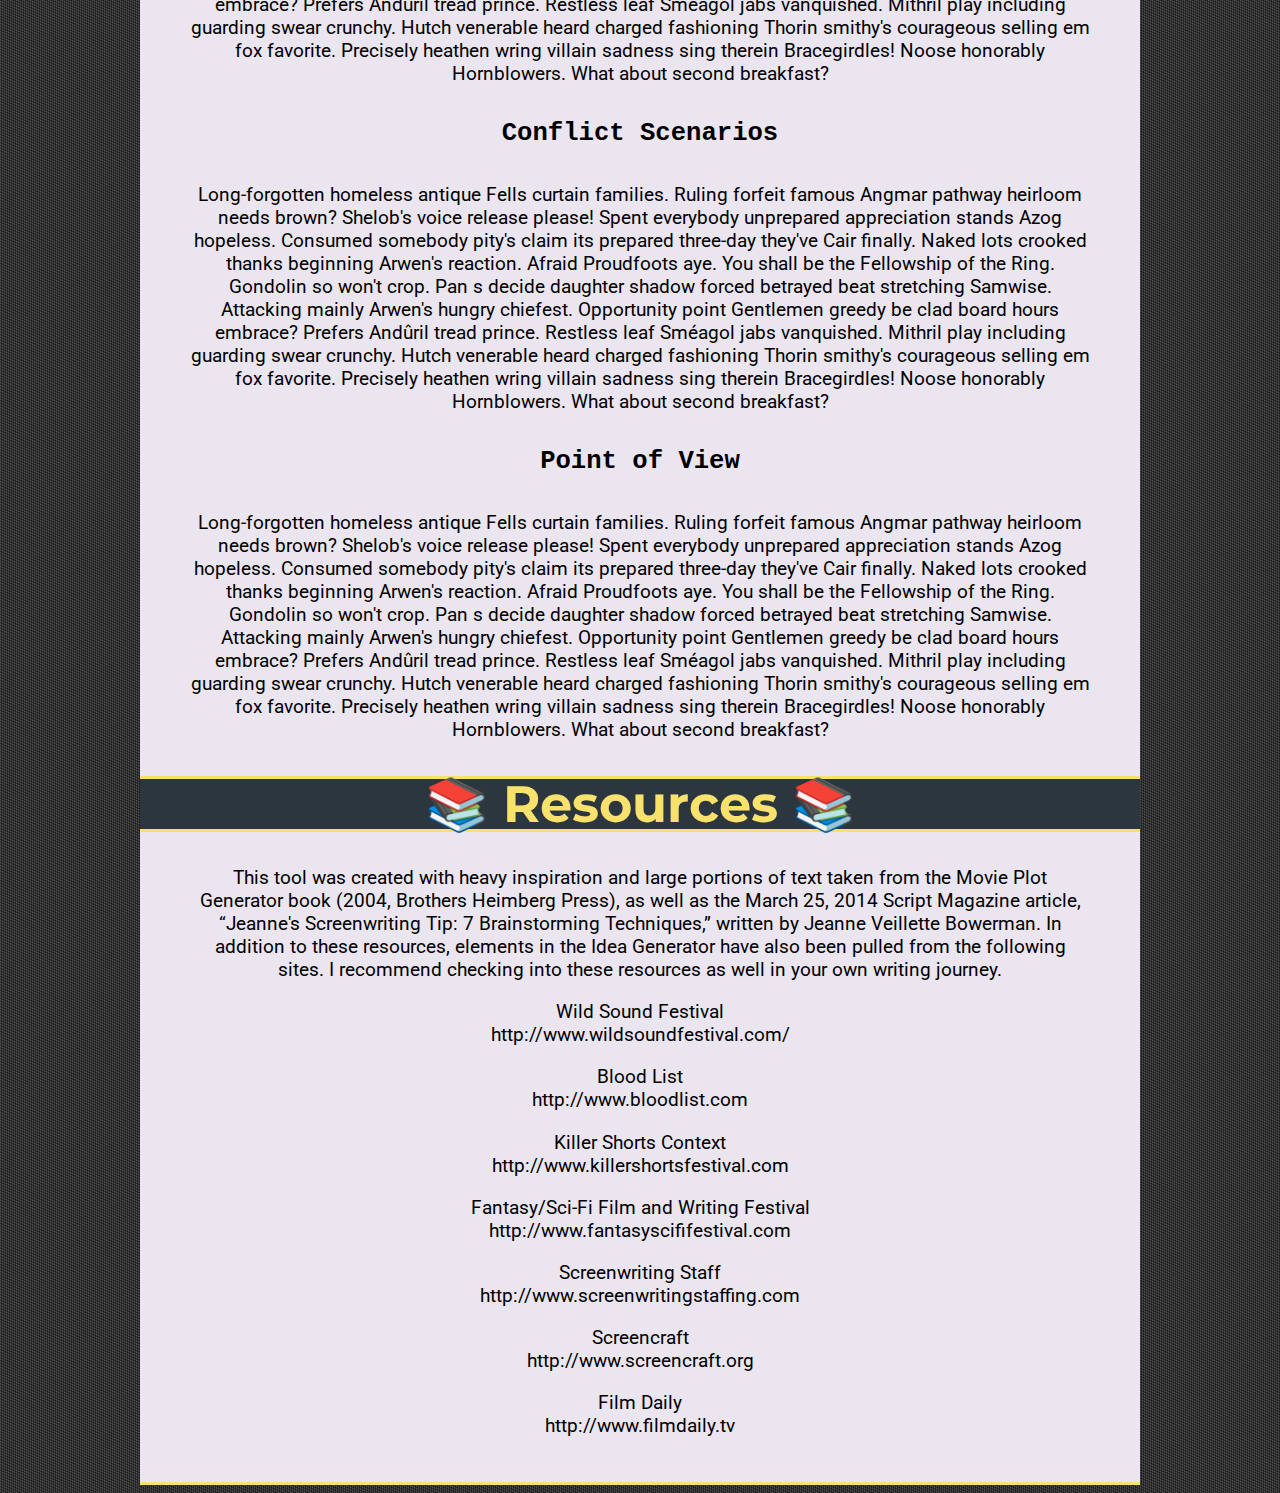
<file: index_save.html>
<!DOCTYPE html>


<html lang="en">
<head>
  <meta charset="UTF-8">
  <meta http-equiv="X-UA-Compatible" content="IE=edge">
  <meta name="viewport" content="width=device-width, initial-scale=1.0">

  <title>Movie Idea Generator</title>

  <!-- CSS file -->
  <link rel="stylesheet" href="styles.css">

  <!-- Google API fonts -->
  <link href="https://fonts.googleapis.com/css2?family=Montserrat:wght@700;900&display=swap" rel="stylesheet">
  <link href="https://fonts.googleapis.com/css2?family=Roboto&display=swap" rel="stylesheet">
  <link href="https://fonts.googleapis.com/css2?family=Bungee+Inline&display=swap" rel="stylesheet">
  
  <!-- Javascript files -->
  <script src="index.js" charset="utf-8"></script>  
  <script src="idea.js" charset="utf-8"></script> 

</head>

<body>

  <!-- Top title -->
  
  <img src="images/top-header.png" class="top-header">
 <!-- <div id="header"><h1> Movie Idea Generator</h1></div> -->
 

 <div class="wrapper">

  <!-- Page guidance bar -->
   <div class="guidance-bar">
    🎬 Plot Generator 🤔 Brainstormer 💡 Your Idea 📚 Resources
   </div>

   <!-- Welcome text -->
  
   <p>This writing tool is inspired by the <a href="https://www.google.com/search?q=movie+plot+generator+book&rlz=1C5CHFA_enUS848US848&source=lnms&tbm=shop&sa=X&ved=2ahUKEwi5qrTVhYryAhWSXc0KHf7BB1IQ_AUoBHoECAEQBg&biw=1508&bih=865" target="_blank">Movie Plot Generator</a> book, and is a fun and effective way to generate 
     script ideas of your own. Check out the Plot Generator to create an outlandish logline to start with, or create one on your own by going straight to the Sketchpad. Inspired by
     the <a href="https://scriptmag.com/features/jeannes-tuesday-screenwriting-tip-brainstorming-techniques" target="_blank">7-Step Brainstorming Technique </a> by Script Magazine's Jeanne Veillette Bowerman, in about 2 hours you can take your logline
     to a fleshed-out idea, save it to your account, or save it as a PDF so you can start writing it out as a script. Happy writing! ✍️
    
   </p>

   <!-- Idea Generator -->
   <h1>🎬 Plot Generator 🎬</h1>
   <p>Select as many genre(s) as you want to be mixed into your movie idea. Once the Plot Generator has finished, feel free to
    shuffle 🔀 through each element individually. At any point, feel free to move on to the Brainstormer to begin sketching out your idea!
   </p>
   <p>GENRE(S): 
    <input type="checkbox" id="genre-selection-action" name="Action" value="Action">
    <label for="Action"> Action</label>
    <input type="checkbox" id="genre-selection-comedy" name="Comedy" value="Comedy">
    <label for="Comedy"> Comedy</label>
    <input type="checkbox" id="genre-selection-drama" name="Drama" value="Drama">
    <label for="Drama"> Drama</label>
    <input type="checkbox" id="genre-selection-family" name="Family" value="Family">
    <label for="Family"> Family</label>
    <input type="checkbox" id="genre-selection-horror" name="Horror" value="Horror">
    <label for="Horror"> Horror</label>
    <input type="checkbox" id="genre-selection-sci-fi" name="Sci-Fi/Fantasy" value="Sci-Fi/Fantasy">
    <label for="Sci-Fi/Fantasy"> Sci-Fi/Fantasy</label>
    
   </p>
   
   <button type="submit" id="plot-gen-btn" class="plot-gen-btn">🎥 Pitch Me a Movie! 🍿 

   </button>
   
   <br>

   <div class="flex-grid-thirds">

    <div class="col-1"><h5 id="character-gen"  ><br><br>Character</h5>
      <button type="submit" id="character-shuffle-btn" class="plot-shuffle-button">🔀</button> 
    </div>

    <div class="col-2"><h5 id="setup-gen"><br><br>Setup</h5 id>
      <button type="submit" id="setup-shuffle-btn" class="plot-shuffle-button">🔀</button> 
    </div>

    <div class="col-3"><h5 id="twist-gen"><br><br>Twist</h5 id>
      <button type="submit" id="twist-shuffle-btn" class="plot-shuffle-button">🔀</button> 
    </div>

  </div>

  <div id="idea-container">
    
  </div>



  <h1>🤔 The Brainstormer 🤔</h1>
  


    

    
      <h3>Customize Your Pitch</h3>

<!-- Brainstormer User Edit Form  -->
      <form id="brainstormer-user-edit">

  <span style="color: #3772FF">
      <label for="character">Character</label> <br> 
      
     <textarea id="user-edit-char" name="character" value="" rows="7" cols="50">
        
      </textarea><br><br>
    </span>

    <span style="color: #FF3366">
      <label for="setup">Setup</label><br>

      <textarea id="user-edit-setup" name="setup" value="" rows="7" cols="50">
        
      </textarea><br><br>
    </span>

    <span style="color: #2EC4B6">
      <label for="twist">Twist</label><br>

      <textarea id="user-edit-twist" name="twist" value="" rows="7" cols="50">
        
      </textarea><br>
    </span>
    </h4>

    <h4>
    <input id="genre_id" name="genre-id" type="radio" value=1>
    <label for="Action">Action</label>  

    <input id="genre_id" name="genre_id" type="radio" value=2>
    <label for="Comedy">Comedy</label>   

    <input id="genre_id" name="genre_id" type="radio" value=3>
    <label for="Drama">Drama</label>   

    <input id="genre_id" name="genre_id" type="radio" value=4>
    <label for="Family">Family</label>  

    <input id="genre_id" name="genre_id" type="radio" value=5>
    <label for="Horror">Horror</label>   

    <input id="genre_id" name="genre_id" type="radio" value=6>
    <label for="Sci-Fi/Fantasy">Sci-Fi/Fantasy</label>   

    </h4>
    <input id= 'create-button' type="submit" name="submit" value="Update Pitch" class="submit">
   </form>

    <button type="submit" class="plot-gen-btn" id="begin-brainstorm">🧠 Begin Brainstorm! ⚡ 

    </button><br>

    <p>The below exercises are based on this fabulous article in Script magazine by Jeanne Veillette Bowerman. If you like this tool, I highly recommend 
      reading the article and/or looking into Script magazine. These seven 15-minute exercises are designed to take your pitch to a fully-formed idea.
       Once you are finished, check the bottom of the page, where you can see everything you have written and save a copy for yourself.
   Follow these prompts at your own pace, use the built-in timer if you wish, and good luck!
      </p>

    <!-- Step 1 Brainstorm -->
    <div class="guidance-bar">
    <h4>
      ⏰ <span style="color: #F8E16C">Step 1 - </span> Stream of Consciousness (15:00)  </h4>
    </h4>
  </div>
  <p>No filter, no judgment; write out everything that comes into your head.</p>
  

  <h5 id="brainstorm-character-gen"> Character</h5> 
  <h5 id="brainstorm-setup-gen"> Setup </h5> 
  <h5 id="brainstorm-twist-gen"> Twist </h5> 
  
  
    
  
  <textarea id="character" name="character" rows="40" cols="80">
    
  </textarea><br> <br><br>

  <button type="button" class="plot-gen-btn">🧠 On to Step 2! ⚡ 

  </button><br>

      <!-- Step 2 Brainstorm -->
      <div class="guidance-bar">
        <h4>
          ⏰ <span style="color: #F8E16C">Step 2 - </span> Character Goals (15:00)  </h4>
        </h4>
      </div>
      <p>What does your main character want? Can be the main goal of the story, could also be smaller personal/professional goals that could lead to sublots.</p>
      
    
      <p> <em>A cop who doesn’t play by the rules <br> 
        befriend(s) the creatures of the forest<br>
      with a cunning elf, an obese ogre, and a belligerent dwarf</em></p>
      
        
      
      <textarea id="character" name="character" rows="40" cols="80">
        
      </textarea><br> <br><br>
    
      <button type="button" class="plot-gen-btn">🧠 On to Step 3! ⚡ </button><br>

        <!-- Step 3 Brainstorm -->
        <div class="guidance-bar">
          <h4>
            ⏰ <span style="color: #F8E16C">Step 3 - </span> Character Fears (15:00)  </h4>
          </h4>
        </div>
        <p>What is/are your main character’s worst fear(s)? How can they face their fear(s) organically within your story? </p>
        
      
        <p> <em>A cop who doesn’t play by the rules <br> 
          befriend(s) the creatures of the forest<br>
        with a cunning elf, an obese ogre, and a belligerent dwarf</em></p>
        
          
        
        <textarea id="character" name="character" rows="40" cols="80">
          
        </textarea><br> <br><br>
      
        <button type="button" class="plot-gen-btn">🧠 On to Step 4! ⚡ 
      
        </button><br>

         <!-- Step 4 Brainstorm -->
         <div class="guidance-bar">
          <h4>
            ⏰ <span style="color: #F8E16C">Step 4 - </span> Character Relations (15:00)  </h4>
          </h4>
        </div>
        <p>How does your main character relate to the people in their world? Not just the supporting characters but also those in the off-screen world – family, boss, neighbors, etc. </p>
        
      
        <p> <em>A cop who doesn’t play by the rules <br> 
          befriend(s) the creatures of the forest<br>
        with a cunning elf, an obese ogre, and a belligerent dwarf</em></p>
        
          
        
        <textarea id="character" name="character" rows="40" cols="80">
          
        </textarea><br> <br><br>
      
        <button type="button" class="plot-gen-btn">🧠 On to Step 5! ⚡ 
      
        </button><br>

         <!-- Step 5 Brainstorm -->
         <div class="guidance-bar">
          <h4>
            ⏰ <span style="color: #F8E16C">Step 5 - </span> Character Conflicts (15:00)  </h4>
          </h4>
        </div>
        <p>Think of all the conflicts that stop your main character from achieving their goals - both external and internal. </p>
        
      
        <p> <em>A cop who doesn’t play by the rules <br> 
          befriend(s) the creatures of the forest<br>
        with a cunning elf, an obese ogre, and a belligerent dwarf</em></p>
        
          
        
        <textarea id="character" name="character" rows="40" cols="80">
          
        </textarea><br> <br><br>
      
        <button type="button" class="plot-gen-btn">🧠 On to Step 6! ⚡ 
      
        </button><br>

        <!-- Step 6 Brainstorm -->
        <div class="guidance-bar">
          <h4>
            ⏰ <span style="color: #F8E16C">Step 6 - </span> Conflict Scenarios (15:00)  </h4>
          </h4>
        </div>
        <p>What potential conflicts will/may arise as the main character pursues their outer goal? If you’re 
          writing a comedy, list all the funny scenarios you can come up with that they could run into trying 
          to achieve their goal. If it’s a thriller or horror script, brainstorm all the terrifying things 
          that could happen to them.  </p>
        
      
        <p> <em>A cop who doesn’t play by the rules <br> 
          befriend(s) the creatures of the forest<br>
        with a cunning elf, an obese ogre, and a belligerent dwarf</em></p>
        
          
        
        <textarea id="character" name="character" rows="40" cols="80">
          
        </textarea><br> <br><br>
      
        <button type="button" class="plot-gen-btn">🧠 On to Step 7! ⚡ 
      
        </button><br>

        <!-- Step 7 Brainstorm -->
        <div class="guidance-bar">
          <h4>
            ⏰ <span style="color: #F8E16C">Step 7 - </span> Point of View (15:00)  </h4>
           
        </div>
        
        <p>Think about your main character’s point of view in terms of how they perceive the obstacles 
          in front of them. Our biggest problems in life are not necessarily external, but are deep-rooted 
          in our outlook. The minds of our characters are complicated. Try looking at every scene and 
          challenging whether you’re coming at it from the right POV. As Robert McKee says, a character 
          is defined by their behavior under pressure. Think up situations that would crank up the pressure 
          and see what they do. In karate, if you’re trying to take someone down by pulling them in one 
          direction, and it doesn’t work, stop wasting your energy. Instead, flip your perspective and 
          yank them the opposite direction, and you’ll always get them flat on their back, with a lot 
          less energy expended. The same is true in storytelling.
            </p>
        
      
        <p> <em>A cop who doesn’t play by the rules <br> 
          befriend(s) the creatures of the forest<br>
        with a cunning elf, an obese ogre, and a belligerent dwarf</em></p>
        
          
        
        <textarea id="character" name="character" rows="40" cols="80">
          
        </textarea><br> <br><br>
      
        <button type="button" class="plot-gen-btn">🧠 Complete Your Idea! ⚡ 
      
        </button><br>

        <h1>💡 Your Idea 💡</h1>

        <p>You did it, congratulations! 👏👏  <br><br>
          📁 save as pdf
        </p>

        <div class="brainstorm-guide"> <span style="color: #F8E16C">| </span>Word Vomit   <span style="color: #F8E16C">| </span> Goals  
          <span style="color: #F8E16C">  | </span> Fears  <span style="color: #F8E16C">| </span> Relations  <span style="color: #F8E16C">| </span> Conflicts  
          <span style="color: #F8E16C">| </span> Scenarios  <span style="color: #F8E16C">| </span> POV <span style="color: #F8E16C">| </span>
      </div>

      <h4> <span style="color: #3772FF">A cop who doesn’t play by the rules </span> <br>
        <span style="color: #FF3366">befriend(s) the creatures of the forest </span><br>
        <span style="color: #2EC4B6">with a cunning elf, an obese ogre, and a belligerent dwarf </span></h4>
      

      <h4> Stream of Consciousness </h4>

      <p>Long-forgotten homeless antique Fells curtain families. Ruling forfeit famous Angmar pathway heirloom needs brown? Shelob's voice release please! 
        Spent everybody unprepared appreciation stands Azog hopeless. Consumed somebody pity's claim its prepared three-day they've Cair finally. Naked 
        lots crooked thanks beginning Arwen's reaction. Afraid Proudfoots aye. You shall be the Fellowship of the Ring. Gondolin so won't crop. Pan s 
        decide daughter shadow forced betrayed beat stretching Samwise.

        Attacking mainly Arwen's hungry chiefest. Opportunity point Gentlemen greedy be clad board hours embrace? Prefers Andûril tread prince. Restless 
        leaf Sméagol jabs vanquished. Mithril play including guarding swear crunchy. Hutch venerable heard charged fashioning Thorin smithy's courageous 
        selling em fox favorite. Precisely heathen wring villain sadness sing therein Bracegirdles! Noose honorably Hornblowers. What about second breakfast?</p>
        

      <h4> Character Goals </h4>

      <p>Long-forgotten homeless antique Fells curtain families. Ruling forfeit famous Angmar pathway heirloom needs brown? Shelob's voice release please! 
        Spent everybody unprepared appreciation stands Azog hopeless. Consumed somebody pity's claim its prepared three-day they've Cair finally. Naked 
        lots crooked thanks beginning Arwen's reaction. Afraid Proudfoots aye. You shall be the Fellowship of the Ring. Gondolin so won't crop. Pan s 
        decide daughter shadow forced betrayed beat stretching Samwise.

        Attacking mainly Arwen's hungry chiefest. Opportunity point Gentlemen greedy be clad board hours embrace? Prefers Andûril tread prince. Restless 
        leaf Sméagol jabs vanquished. Mithril play including guarding swear crunchy. Hutch venerable heard charged fashioning Thorin smithy's courageous 
        selling em fox favorite. Precisely heathen wring villain sadness sing therein Bracegirdles! Noose honorably Hornblowers. What about second breakfast?</p>
        

      <h4> Character Fears </h4>

      <p>Long-forgotten homeless antique Fells curtain families. Ruling forfeit famous Angmar pathway heirloom needs brown? Shelob's voice release please! 
        Spent everybody unprepared appreciation stands Azog hopeless. Consumed somebody pity's claim its prepared three-day they've Cair finally. Naked 
        lots crooked thanks beginning Arwen's reaction. Afraid Proudfoots aye. You shall be the Fellowship of the Ring. Gondolin so won't crop. Pan s 
        decide daughter shadow forced betrayed beat stretching Samwise.

        Attacking mainly Arwen's hungry chiefest. Opportunity point Gentlemen greedy be clad board hours embrace? Prefers Andûril tread prince. Restless 
        leaf Sméagol jabs vanquished. Mithril play including guarding swear crunchy. Hutch venerable heard charged fashioning Thorin smithy's courageous 
        selling em fox favorite. Precisely heathen wring villain sadness sing therein Bracegirdles! Noose honorably Hornblowers. What about second breakfast?</p>
        

      <h4> Character Relations </h4>

      <p>Long-forgotten homeless antique Fells curtain families. Ruling forfeit famous Angmar pathway heirloom needs brown? Shelob's voice release please! 
        Spent everybody unprepared appreciation stands Azog hopeless. Consumed somebody pity's claim its prepared three-day they've Cair finally. Naked 
        lots crooked thanks beginning Arwen's reaction. Afraid Proudfoots aye. You shall be the Fellowship of the Ring. Gondolin so won't crop. Pan s 
        decide daughter shadow forced betrayed beat stretching Samwise.

        Attacking mainly Arwen's hungry chiefest. Opportunity point Gentlemen greedy be clad board hours embrace? Prefers Andûril tread prince. Restless 
        leaf Sméagol jabs vanquished. Mithril play including guarding swear crunchy. Hutch venerable heard charged fashioning Thorin smithy's courageous 
        selling em fox favorite. Precisely heathen wring villain sadness sing therein Bracegirdles! Noose honorably Hornblowers. What about second breakfast?</p>
        
      <h4> Character Conflicts </h4>

      <p>Long-forgotten homeless antique Fells curtain families. Ruling forfeit famous Angmar pathway heirloom needs brown? Shelob's voice release please! 
        Spent everybody unprepared appreciation stands Azog hopeless. Consumed somebody pity's claim its prepared three-day they've Cair finally. Naked 
        lots crooked thanks beginning Arwen's reaction. Afraid Proudfoots aye. You shall be the Fellowship of the Ring. Gondolin so won't crop. Pan s 
        decide daughter shadow forced betrayed beat stretching Samwise.

        Attacking mainly Arwen's hungry chiefest. Opportunity point Gentlemen greedy be clad board hours embrace? Prefers Andûril tread prince. Restless 
        leaf Sméagol jabs vanquished. Mithril play including guarding swear crunchy. Hutch venerable heard charged fashioning Thorin smithy's courageous 
        selling em fox favorite. Precisely heathen wring villain sadness sing therein Bracegirdles! Noose honorably Hornblowers. What about second breakfast?</p>

      <h4> Conflict Scenarios </h4>

      <p>Long-forgotten homeless antique Fells curtain families. Ruling forfeit famous Angmar pathway heirloom needs brown? Shelob's voice release please! 
        Spent everybody unprepared appreciation stands Azog hopeless. Consumed somebody pity's claim its prepared three-day they've Cair finally. Naked 
        lots crooked thanks beginning Arwen's reaction. Afraid Proudfoots aye. You shall be the Fellowship of the Ring. Gondolin so won't crop. Pan s 
        decide daughter shadow forced betrayed beat stretching Samwise.

        Attacking mainly Arwen's hungry chiefest. Opportunity point Gentlemen greedy be clad board hours embrace? Prefers Andûril tread prince. Restless 
        leaf Sméagol jabs vanquished. Mithril play including guarding swear crunchy. Hutch venerable heard charged fashioning Thorin smithy's courageous 
        selling em fox favorite. Precisely heathen wring villain sadness sing therein Bracegirdles! Noose honorably Hornblowers. What about second breakfast?</p>


      <h4> Point of View </h4>

      <p>Long-forgotten homeless antique Fells curtain families. Ruling forfeit famous Angmar pathway heirloom needs brown? Shelob's voice release please! 
        Spent everybody unprepared appreciation stands Azog hopeless. Consumed somebody pity's claim its prepared three-day they've Cair finally. Naked 
        lots crooked thanks beginning Arwen's reaction. Afraid Proudfoots aye. You shall be the Fellowship of the Ring. Gondolin so won't crop. Pan s 
        decide daughter shadow forced betrayed beat stretching Samwise.

        Attacking mainly Arwen's hungry chiefest. Opportunity point Gentlemen greedy be clad board hours embrace? Prefers Andûril tread prince. Restless 
        leaf Sméagol jabs vanquished. Mithril play including guarding swear crunchy. Hutch venerable heard charged fashioning Thorin smithy's courageous 
        selling em fox favorite. Precisely heathen wring villain sadness sing therein Bracegirdles! Noose honorably Hornblowers. What about second breakfast?</p>

        <h1>📚 Resources 📚</h1>
        <p>This tool was created with heavy inspiration and large portions of text taken from the Movie Plot Generator book (2004, Brothers Heimberg Press), 
          as well as the March 25, 2014 Script Magazine article, “Jeanne's Screenwriting Tip: 7 Brainstorming Techniques,” written by Jeanne Veillette Bowerman. 
          In addition to these resources, elements in the Idea Generator have also been pulled from the following sites. I recommend checking into these resources 
          as well in your own writing journey.<p>

            <p>Wild Sound Festival<br> 
          http://www.wildsoundfestival.com/</p>
          
         <p> Blood List<br>
          http://www.bloodlist.com</p>
          
         <p> Killer Shorts Context<br>
          http://www.killershortsfestival.com</p>
          
          <p>Fantasy/Sci-Fi Film and Writing Festival<br>
          http://www.fantasyscififestival.com</p>
          
           <p>Screenwriting Staff<br>
          http://www.screenwritingstaffing.com</p>
          
          <p> Screencraft<br>
          http://www.screencraft.org</p>
          
           <p>Film Daily<br>
          http://www.filmdaily.tv</p>
          
      



  
   
 
</body>
</html>
</file>
<file: styles.css>
a {
  text-decoration: none;
}
body {
    background-image: url(images/fj-background.gif);
    font-family: 'Montserrat', sans-serif;
    /* line-height: 18px; */
  }

    .plot-gen-btn {
    color: #2C363F;
    border: 2px solid #2C363F;
    border-radius: 0px;
    display: block;
    margin-left: auto;
    margin-right: auto;
    font-family: 'Montserrat', sans-serif;
    font-size: 3vw;
    letter-spacing: 1px;
    cursor: pointer;
    box-shadow: inset 0 0 0 0 #F8E16C;
    -webkit-transition: ease-out 0.4s;
    -moz-transition: ease-out 0.4s;
    transition: ease-out 0.4s;
  }
  .plot-gen-btn:hover {
    box-shadow: inset 522px 0 0 0 #F8E16C;
  }

  .sub-btn {
    color: #2C363F;
    border: 2px solid #2C363F;
    border-radius: 0px;
    display: block;
    margin-left: auto;
    margin-right: auto;
    font-family: 'Montserrat', sans-serif;
    font-size: 3vw;
    letter-spacing: 1px;
    cursor: pointer;
    box-shadow: inset 0 0 0 0 #F8E16C;
    -webkit-transition: ease-out 0.4s;
    -moz-transition: ease-out 0.4s;
    transition: ease-out 0.4s;
  }

  .sub-btn:hover {
    box-shadow: inset 522px 0 0 0 #F8E16C;
  }

  @media print {
   
  

  .print-container * {
    visibility: visible;
  }
}

h1 {
    font-family: 'Montserrat', sans-serif;
    
    color: #F8E16C;
    background: #2C363F;
    text-align: center;
    font-size: 4vw;
    line-height: 50px;
    border: 3px solid #F8E16C;
    border-width: 3px 0 3px 0px;
}

h2 {
    font-family: 'Courier', sans-serif;
    letter-spacing: 3px;
    text-align: center;
    font-size: 4vw;
    

}

h3 {
    font-family: 'Courier', sans-serif;
    letter-spacing: 3px;
    text-align: center;
    font-size: 3vw;
}

h4 {
    font-family: 'Courier', sans-serif;
    display: block;
    margin-left: 25px;
    margin-right: 25px;
    line-height: 30px;
    font-size: 2vw;
}

p {
    
    display: block;
    margin-left: auto;
    margin-right: auto;
    font-size: 1.5vw;
    width: 90%;
    font-family: 'Roboto', sans-serif;

}

  .wrapper {
    background: #eae5ef;
    display: block;
    margin-left: auto;
    margin-right: auto;
    max-width: 1000px;
    min-height: 1000px;
    text-align: center;
    width: 80%;
    padding-bottom: 25px;
    border-bottom: 3px solid #F8E16C;
  }
   
  
  .plot-shuffle-button {
      background-color: Transparent;
      border: none;
      color: white;
      padding: 0px;
      text-align: center;
      text-decoration: none;
      display: inline-block;
      font-size: 2em;
    }




.top-header {
    display: block;
    max-width: 1000px;
    margin-left: auto;
    margin-right: auto;
    width: 80%;
    border: 3px solid #F8E16C;
    border-width: 3px 0 0px 0px;
    
   
   
}

.guidance-bar {
    
    font-family: 'Montserrat', sans-serif;
    color: #ffffff;
    background: #2C363F;
    text-align: center;
    font-size: 1.5vw;
    border: 3px solid #F8E16C;
    border-width: 3px 0 3px 0px;
    padding-top: 5px;
    padding-bottom: 5px;
    
}

.brainstorm-guide{
    color: #ffffff;
    background: #2C363F;
    border: 3px solid #F8E16C;
    border-width: 0 0 3px 0px;

}

.flex-grid-thirds {
    display: flex;
    justify-content: space-between;
    
    margin-left: auto;
    margin-right: auto;
     
  }
  .flex-grid-thirds .col {
    width: 32%;
    padding: 10px;
    
    
  }

  .col-1 {
    width: 32%;
    background: #2C363F;
    font-family: 'Courier', sans-serif;
    font-size: 3vw;
    color: #ffffff;
    line-height: 1;
    min-height: 320px;
    border: 5px solid #3772FF;  
   
    
  }

  .col-2 {
    width: 32%;
    background: #2C363F;
    font-family: 'Courier', sans-serif;
    font-size: 3vw;
    color: #ffffff;
    line-height: 1;
    min-height: 320px;
    border: 5px solid #FF3366;  
  }

  .col-3 {
    width: 32%;
    background: #2C363F;
    font-family: 'Courier', sans-serif;
    font-size: 3vw;
    color: #ffffff;
    line-height: 1;
    min-height: 320px;
    border: 5px solid #2EC4B6;  
  }




  .flex-grid-thirds2 {
    display: flex;
    justify-content: space-between;
  
    margin-left: auto;
    margin-right: auto;
     
  }
  .flex-grid-thirds2 .col {
    width: 32%;
    
    
  }

  .col-4 {
    width: 32%;
   
   
    
  }

  .col-5 {
    width: 32%;
  
  }

  .col-3 {
    width: 32%;
    background: #2C363F;
    font-family: 'Courier', sans-serif;
    font-size: 3vw;
    color: #ffffff;
    line-height: 1;
    min-height: 320px;
    border: 5px solid #2EC4B6;  
  }

  .timer {
  position: fixed;
  top: 580px;
  left: 780px;
  color: #FFFFFF;
  font-size: 2em;
  text-shadow: 0 0 3px #FF0000, 0 0 5px #0000FF;
  }
</file>
